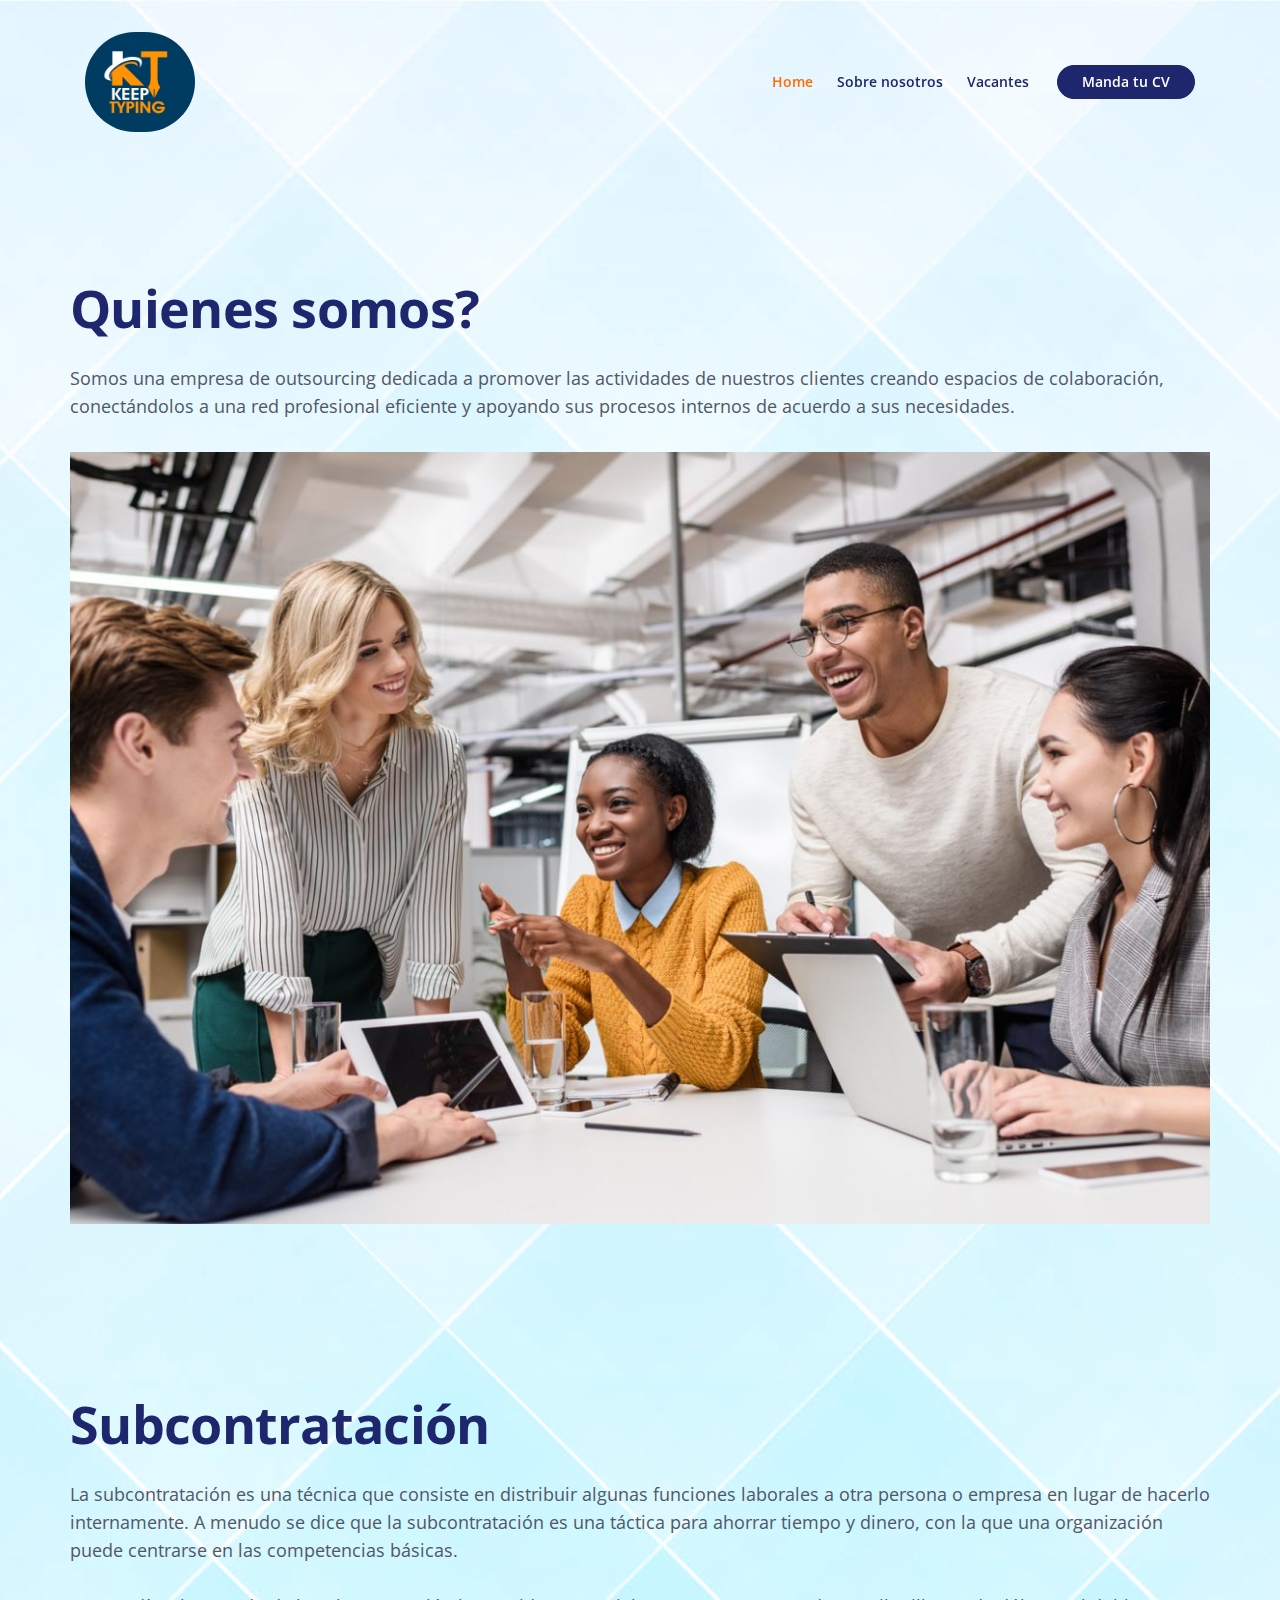
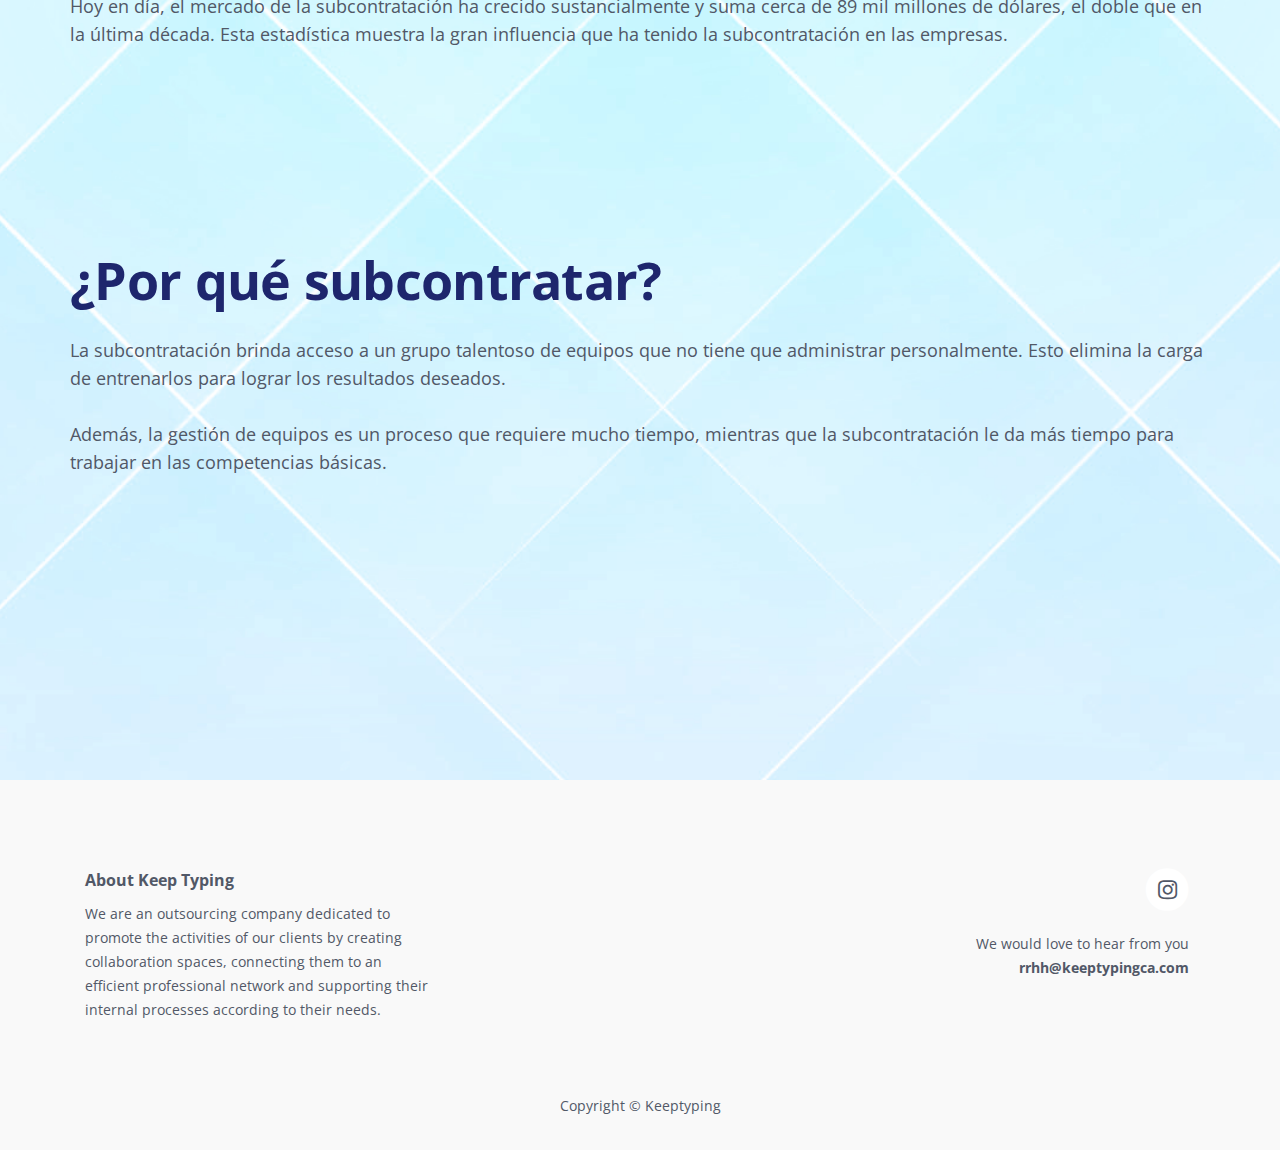
<file: index.html>
<!DOCTYPE html>
<html lang="en">
<head>
    <meta charset="utf-8">
    <meta name="viewport" content="width=device-width, initial-scale=1, shrink-to-fit=no">
    
    <!-- SEO Meta Tags -->
    <meta name="description" content="Your description">
    <meta name="author" content="Your name">

    <!-- OG Meta Tags to improve the way the post looks when you share the page on Facebook, Twitter, LinkedIn -->
	<meta property="og:site_name" content="" /> <!-- website name -->
	<meta property="og:site" content="" /> <!-- website link -->
	<meta property="og:title" content=""/> <!-- title shown in the actual shared post -->
	<meta property="og:description" content="" /> <!-- description shown in the actual shared post -->
	<meta property="og:image" content="" /> <!-- image link, make sure it's jpg -->
	<meta property="og:url" content="" /> <!-- where do you want your post to link to -->
	<meta name="twitter:card" content="summary_large_image"> <!-- to have large image post format in Twitter -->

    <!-- Webpage Title -->
    <title>Keep Typing</title>
    
    <!-- Styles -->
    <link rel="preconnect" href="https://fonts.gstatic.com">
    <link href="https://fonts.googleapis.com/css2?family=Open+Sans:ital,wght@0,400;0,600;0,700;1,400;1,600&display=swap" rel="stylesheet">
    <link href="css/bootstrap.css" rel="stylesheet">
    <link href="css/fontawesome-all.css" rel="stylesheet">
    <link href="css/swiper.css" rel="stylesheet">
	<link href="css/magnific-popup.css" rel="stylesheet">
	<link href="css/styles.css" rel="stylesheet">
	
	<!-- Favicon  -->
    <link rel="icon" href="images/logo.jpg">

    <!-- Lenguage  -->
    <script type="text/javascript">
        function googleTranslateElementInit() {
            new google.translate.TranslateElement({pageLanguage: 'en,es', includedLanguages: 'en,es', layout: google.translate.TranslateElement.InlineLayout.SIMPLE, gaTrack: true}, 'google_translate_element');
                }
        </script>
        <script type="text/javascript" src="https://translate.google.com/translate_a/element.js?cb=googleTranslateElementInit"></script>

    
</head>
<body data-spy="scroll" data-target=".fixed-top">
    <!-- Navigation -->
    <nav class="navbar navbar-expand-lg fixed-top navbar-light">
        <div class="container">
            
            <!-- Text Logo - Use this if you don't have a graphic logo -->
            <!-- <a class="navbar-brand logo-text page-scroll" href="index.html">Kora</a> -->

            <!-- Image Logo -->
            <a class="navbar-brand logo-image" href="index.html"><img src="images/logo.jpg" alt="alternative"></a> 
            <div id="google_translate_element" class="google"></div>

            <button class="navbar-toggler p-0 border-0" type="button" data-toggle="offcanvas">
                <span class="navbar-toggler-icon"></span>
            </button>

            <div class="navbar-collapse offcanvas-collapse" id="navbarsExampleDefault">
                <ul class="navbar-nav ml-auto">
                    <li class="nav-item">
                        <a class="nav-link page-scroll" href="#header">Home <span class="sr-only">(current)</span></a>
                    </li>
                    <li class="nav-item">
                        <a class="nav-link page-scroll" href="about.html">Sobre nosotros</a>
                    </li>
                    <!-- <li class="nav-item">
                        <a class="nav-link page-scroll" href="#location">Location</a>
                    </li> -->
                    <li class="nav-item">
                        <a class="nav-link page-scroll" href="vacancies.html">Vacantes</a>
                    </li>
                </ul>
                <span class="nav-item">
                    <a class="btn-solid-sm page-scroll" href="sign-up.html">Manda tu CV</a>
                </span>
            </div> <!-- end of navbar-collapse -->
        </div> <!-- end of container -->
    </nav> <!-- end of navbar -->
    <!-- end of navigation -->


    <!-- Header -->
    <header id="header" class="header">
        <div class="container">
            <div class="row">
                <!-- <div class="col-lg-7"> -->
                    <div class="text-container">
                        <h1 class="h1-large">Quienes somos? </h1>
                        <p class="p-large">Somos una empresa de outsourcing dedicada a promover las actividades de nuestros 
                            clientes creando espacios de colaboración, conectándolos a una red profesional eficiente y apoyando
                             sus procesos internos de acuerdo a sus necesidades.</p>
                             <!-- <div class="col-lg-8"> -->
                                <!-- <div class="image-container"> -->
                                    <img class="img-fluid" src="images/work.jpg" alt="alternative">
                                <!-- </div> end of image-container -->
                            <!-- </div> end of text-container -->
                              
                    
                <!-- </div> end of col -->
               
                </div> <!-- end of col -->
               
                
                <div class="text-container">
                    <h1 class="h1-large">Subcontratación </h1>
                    <p class="p-large">La subcontratación es una técnica que consiste en distribuir algunas funciones laborales
                         a otra persona o empresa en lugar de hacerlo internamente.  A menudo se dice que la subcontratación es una
                          táctica para ahorrar tiempo y dinero, con la que una organización puede centrarse en las competencias básicas.
                          <br> 
                          <br>

                        Hoy en día, el mercado de la subcontratación ha crecido sustancialmente y suma cerca de 89 mil millones
                         de dólares, el doble que en la última década. Esta estadística muestra la gran influencia que ha tenido
                          la subcontratación en las empresas.
                        </p>

                        
                         
                        <!-- <a class="btn-solid-lg" href="sign-up.html">Send your CV</a>
                        <a class="btn-outline-lg page-scroll" href="#intro">Know us</a> -->
                </div> <!-- end of text-container -->

                <div class="text-container">
                    <h1 class="h1-large">¿Por qué subcontratar? </h1>
                    <p class="p-large">La subcontratación brinda acceso a un grupo talentoso de equipos que no tiene que administrar 
                        personalmente.  Esto elimina la carga de entrenarlos para lograr los resultados deseados. 
                          <br> 
                          <br>

                          Además, la gestión de equipos es un proceso que requiere mucho tiempo, mientras que la subcontratación le da más 
                          tiempo para trabajar en las competencias básicas.
                        </p>

                        
                         
                        <!-- <a class="btn-solid-lg" href="sign-up.html">Send your CV</a>
                        <a class="btn-outline-lg page-scroll" href="#intro">Know us</a> -->
                </div> <!-- end of text-container -->
            </div> <!-- end of row -->
        </div> <!-- end of container -->
    </header> <!-- end of header -->
    <!-- end of header -->


    <!-- Customers -->
    <!-- <div class="slider-1">
        <div class="container">
            <div class="row">
                <div class="col-lg-12">
                    <h4>Do you have any of this qualities? If so, write us! We are looking for people like you!</h4>
                    <hr class="section-divider"> -->

                    <!-- Image Slider -->
                    <div class="slider-container">
                        <div class="swiper-container image-slider">
                            <div class="swiper-wrapper">
                                <div class="swiper-slide">
                                    <!-- <h5>Responsability</h5>  -->
                                    <!-- <img class="img-fluid" src="images/customer-logo-1.png" alt="alternative"> -->
                                </div>
                                <!-- <div class="swiper-slide">
                                    <h5>Creativity</h5>  -->
                                    <!-- <img class="img-fluid" src="images/customer-logo-2.png" alt="alternative"> -->
                                <!-- </div> -->
                                <!-- <div class="swiper-slide">
                                    <h5>Respect</h5>  -->
                                    <!-- <img class="img-fluid" src="images/customer-logo-3.png" alt="alternative"> -->
                                <!-- </div>
                                <div class="swiper-slide">
                                    <h5>Teamwork</h5>  -->
                                    <!-- <img class="img-fluid" src="images/customer-logo-4.png" alt="alternative"> -->
                                <!-- </div>
                                <div class="swiper-slide">
                                    <h5>Solidarity</h5>  -->
                                    <!-- <img class="img-fluid" src="images/customer-logo-5.png" alt="alternative"> -->
                                </div>
                            </div> <!-- end of swiper-wrapper -->
                        </div> <!-- end of swiper container -->
                    </div> <!-- end of slider-container -->
                    <!-- end of image slider -->

                </div> <!-- end of col -->
            </div> <!-- end of row -->
        </div> <!-- end of container -->
    </div> <!-- end of slider-1 -->
    <!-- end of customers -->


    


    


    


   


   

    <!-- Newsletter -->
	
            <div class="row">
                <div class="col-lg-12">
                    
                    <!-- Newsletter Form -->
                    <!-- <form> -->
                        <!-- <div class="form-group mail">
                            <input type="email" class="form-control-input" id="nemail" required>
                            <label class="label-control" for="nemail">Email address</label>
                            <div class="help-block with-errors"></div>
                        </div> -->
                        <!-- <div class="form-group"> -->
                            <!-- <button type="submit" class="form-control-submit-button">Subscribe</button> -->
                            <!-- <a class="btn-solid-reg" href="sign-up.html">Send CV</a> -->
                        <!-- </div>
                        <div class="form-message">
                            <div id="nmsgSubmit" class="h3 text-center hidden"></div>
                        </div>
                    </form> -->
                    <!-- end of newsletter form -->
                    
                </div> <!-- end of col -->
            </div> <!-- end of row -->
        </div> <!-- end of container -->
    </div> <!-- end of form-1 -->
    <!-- end of newsletter -->


    <!-- Footer -->
    <div class="footer">
        <div class="container">
            <div class="row">
                <div class="col-lg-12">
                    <div class="footer-col first">
                        <h6>About Keep Typing</h6>
                        <p class="p-small">We are an outsourcing company dedicated to promote the activities of our clients by creating collaboration spaces, connecting them to an efficient professional network and supporting their internal processes according to their needs.</p>
                    </div> <!-- end of footer-col -->
                    <div class="footer-col second">
                        <!-- <h6>Links</h6>
                        <ul class="list-unstyled li-space-lg p-small">
                            <li>Important: <a href="terms.html">Terms & Conditions</a>, <a href="privacy.html">Privacy Policy</a></li>
                            <li>Useful: <a href="#">Colorpicker</a>, <a href="#">Icon Library</a>, <a href="#">Illustrations</a></li>
                            <li>Menu: <a class="page-scroll" href="#header">Home</a>, <a class="page-scroll" href="#intro">Intro</a>, <a class="page-scroll" href="#features">Features</a>, <a class="page-scroll" href="#details">Details</a></li>
                        </ul> -->
                    </div> <!-- end of footer-col -->
                    <div class="footer-col third">
                        <!-- <span class="fa-stack">
                            <a href="#your-link">
                                <i class="fas fa-circle fa-stack-2x"></i>
                                <i class="fab fa-facebook-f fa-stack-1x"></i>
                            </a>
                        </span>
                        <span class="fa-stack">
                            <a href="#your-link">
                                <i class="fas fa-circle fa-stack-2x"></i>
                                <i class="fab fa-twitter fa-stack-1x"></i>
                            </a>
                        </span>
                        <span class="fa-stack">
                            <a href="#your-link">
                                <i class="fas fa-circle fa-stack-2x"></i>
                                <i class="fab fa-pinterest-p fa-stack-1x"></i>
                            </a>
                        </span> -->
                        <span class="fa-stack">
                            <a href="https://www.instagram.com/keep.typingca/?hl=es">
                                <i class="fas fa-circle fa-stack-2x"></i>
                                <i class="fab fa-instagram fa-stack-1x"></i>
                            </a>
                        </span>
                        <p class="p-small">We would love to hear from you <a href="mailto:rrhh@keeptypingca.com"><strong>rrhh@keeptypingca.com</strong></a></p>
                    </div> <!-- end of footer-col -->
                </div> <!-- end of col -->
            </div> <!-- end of row -->
        </div> <!-- end of container -->
    </div> <!-- end of footer -->  
    <!-- end of footer -->


    <!-- Copyright -->
    <div class="copyright">
        <div class="container">
            <div class="row">
                <div class="col-lg-12">
                    <p class="p-small">Copyright © <a href="#your-link">Keeptyping</a></p>
                </div> <!-- end of col -->
            </div> <!-- enf of row -->
        </div> <!-- end of container -->
    </div> <!-- end of copyright --> 
    <!-- end of copyright -->
    
    	
    <!-- Scripts -->
    <script src="js/jquery.min.js"></script> <!-- jQuery for Bootstrap's JavaScript plugins -->
    <script src="js/bootstrap.min.js"></script> <!-- Bootstrap framework -->
    <script src="js/jquery.easing.min.js"></script> <!-- jQuery Easing for smooth scrolling between anchors -->
    <script src="js/jquery.magnific-popup.js"></script> <!-- Magnific Popup for lightboxes -->
    <script src="js/swiper.min.js"></script> <!-- Swiper for image and text sliders -->
    <script src="js/scripts.js"></script> <!-- Custom scripts -->
</body>
</html>
</file>
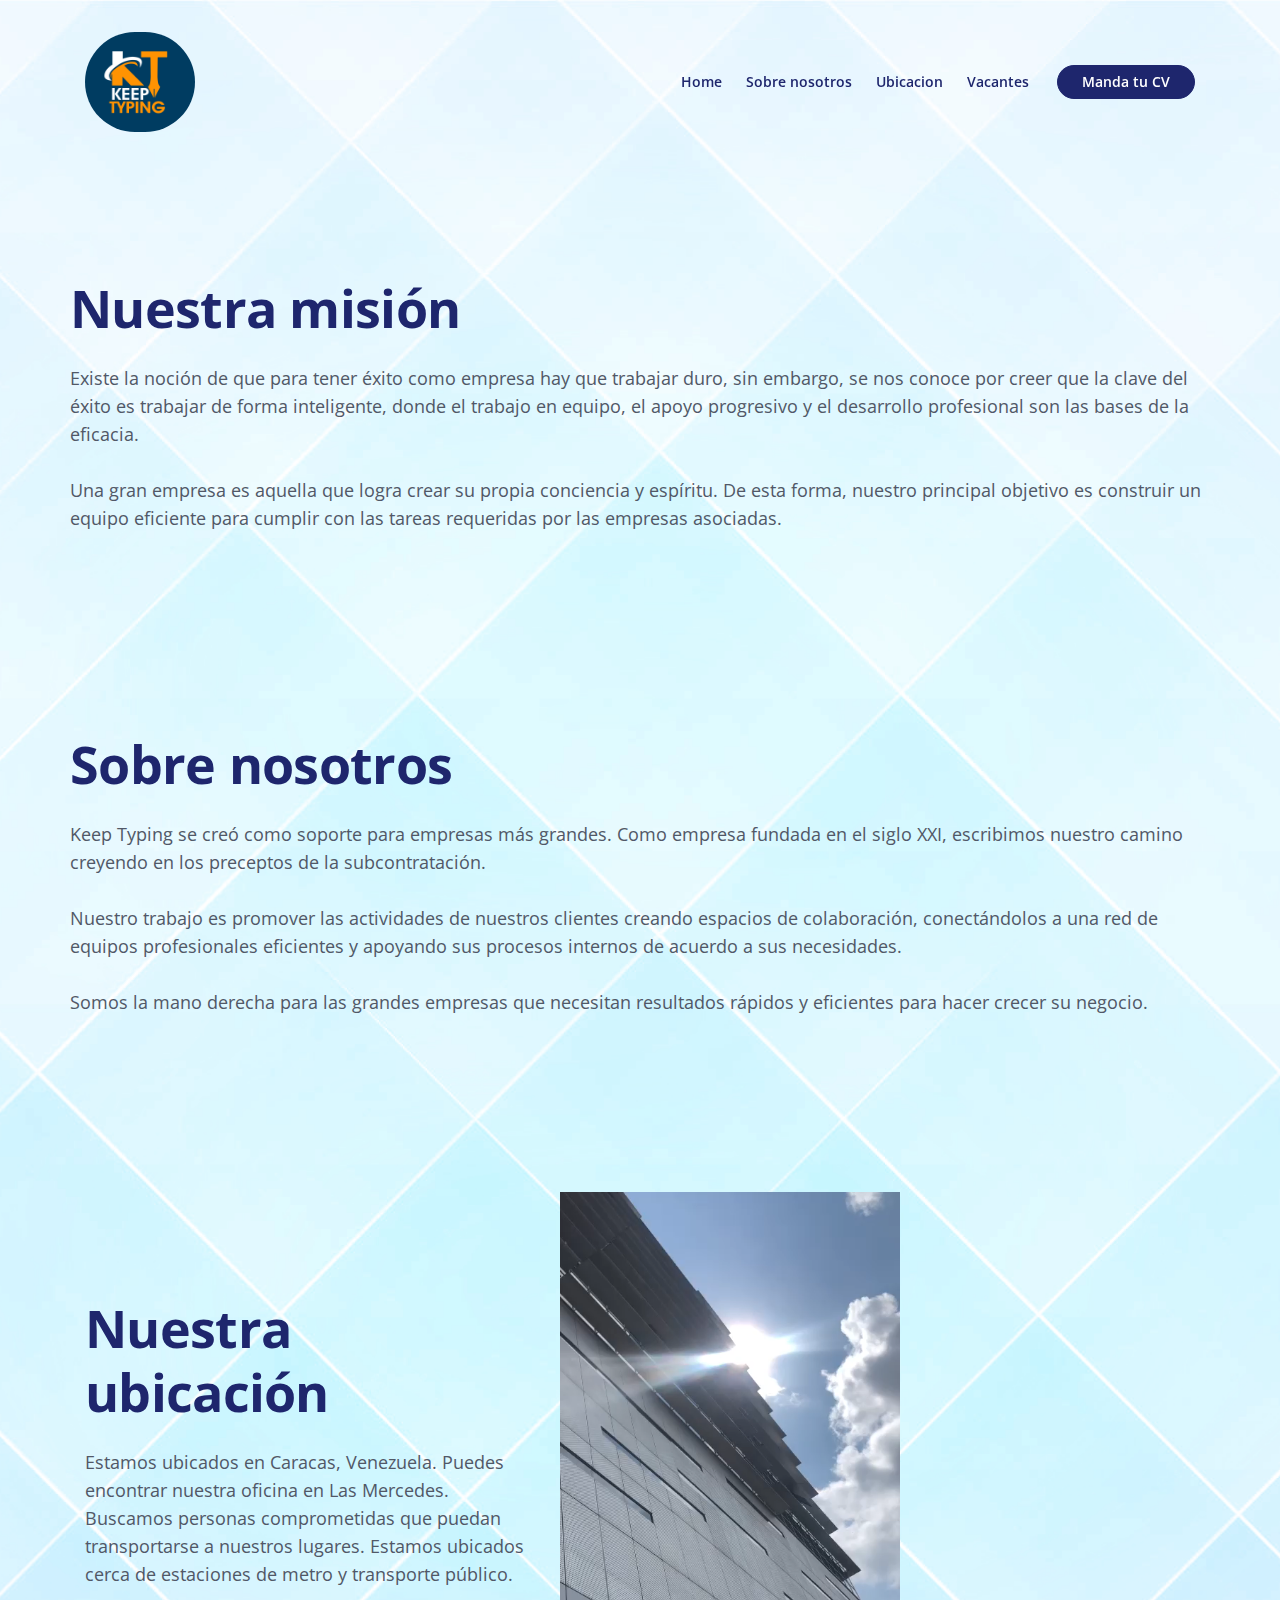
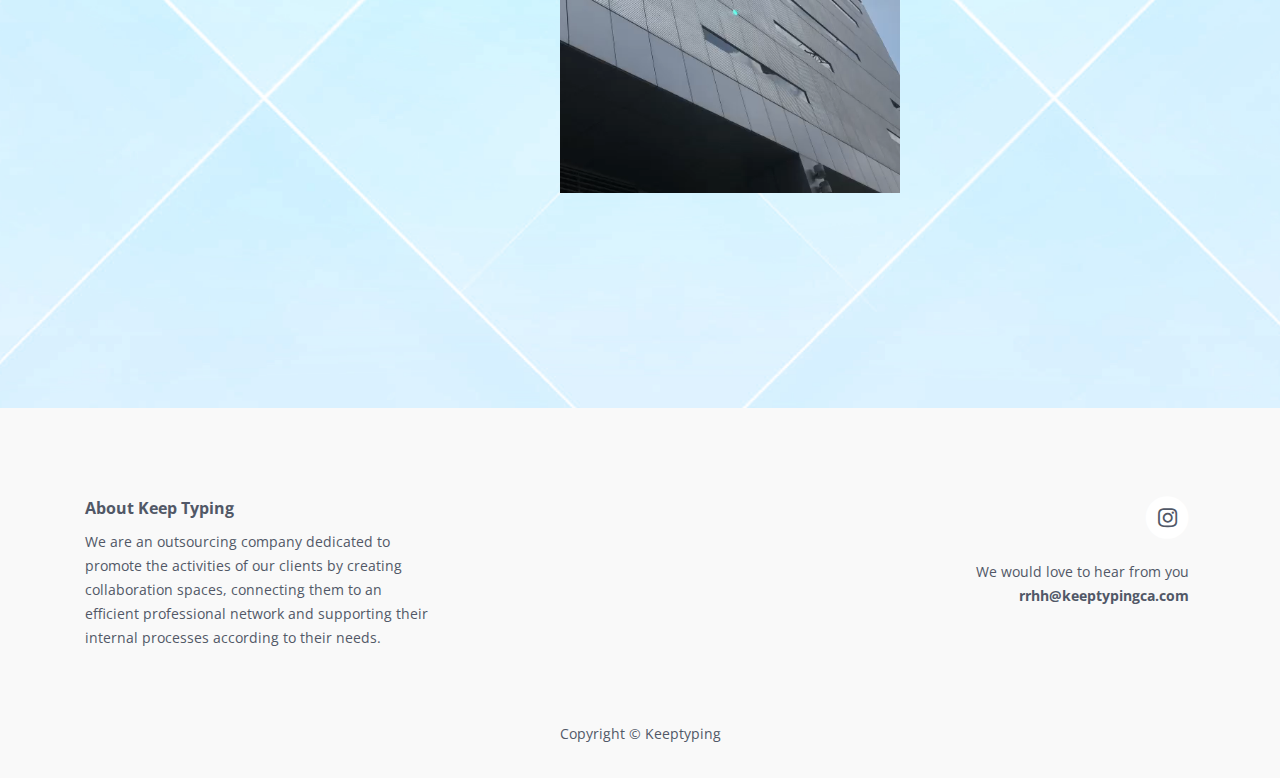
<file: about.html>
<!DOCTYPE html>
<html lang="en">
<head>
    <meta charset="utf-8">
    <meta name="viewport" content="width=device-width, initial-scale=1, shrink-to-fit=no">
    
    <!-- SEO Meta Tags -->
    <meta name="description" content="Your description">
    <meta name="author" content="Your name">

    <!-- OG Meta Tags to improve the way the post looks when you share the page on Facebook, Twitter, LinkedIn -->
	<meta property="og:site_name" content="" /> <!-- website name -->
	<meta property="og:site" content="" /> <!-- website link -->
	<meta property="og:title" content=""/> <!-- title shown in the actual shared post -->
	<meta property="og:description" content="" /> <!-- description shown in the actual shared post -->
	<meta property="og:image" content="" /> <!-- image link, make sure it's jpg -->
	<meta property="og:url" content="" /> <!-- where do you want your post to link to -->
	<meta name="twitter:card" content="summary_large_image"> <!-- to have large image post format in Twitter -->

    <!-- Webpage Title -->
    <title>Contact</title>
    
    <!-- Styles -->
    <link rel="preconnect" href="https://fonts.gstatic.com">
    <link href="https://fonts.googleapis.com/css2?family=Open+Sans:ital,wght@0,400;0,600;0,700;1,400;1,600&display=swap" rel="stylesheet">
    <link href="css/bootstrap.css" rel="stylesheet">
    <link href="css/fontawesome-all.css" rel="stylesheet">
    <link href="css/swiper.css" rel="stylesheet">
	<link href="css/magnific-popup.css" rel="stylesheet">
	<link href="css/styles.css" rel="stylesheet">
	
	<!-- Favicon  -->
    <link rel="icon" href="images/logo.jpg">

    <!-- Lenguage  -->
    <script type="text/javascript">
        function googleTranslateElementInit() {
            new google.translate.TranslateElement({pageLanguage: 'en,es', includedLanguages: 'en,es', layout: google.translate.TranslateElement.InlineLayout.SIMPLE, gaTrack: true}, 'google_translate_element');
                }
        </script>
        <script type="text/javascript" src="https://translate.google.com/translate_a/element.js?cb=googleTranslateElementInit"></script>


</head>
<body data-spy="scroll" data-target=".fixed-top">
    
    <!-- Navigation -->
    <nav class="navbar navbar-expand-lg fixed-top navbar-light">
        <div class="container">
            
            <!-- Text Logo - Use this if you don't have a graphic logo -->
            <!-- <a class="navbar-brand logo-text page-scroll" href="index.html">Kora</a> -->

            <!-- Image Logo -->
            <a class="navbar-brand logo-image" href="index.html"><img src="images/logo.jpg" alt="alternative"></a>
            <div id="google_translate_element" class="google"></div> 

            <button class="navbar-toggler p-0 border-0" type="button" data-toggle="offcanvas">
                <span class="navbar-toggler-icon"></span>
            </button>

            <div class="navbar-collapse offcanvas-collapse" id="navbarsExampleDefault">
                <ul class="navbar-nav ml-auto">
                    <li class="nav-item">
                        <a class="nav-link page-scroll" href="index.html">Home <span class="sr-only">(current)</span></a>
                    </li>
                    <li class="nav-item">
                        <a class="nav-link page-scroll" href="about.html">Sobre nosotros</a>
                    </li>
                    <li class="nav-item">
                        <a class="nav-link page-scroll" href="#location">Ubicacion</a>
                    </li>
                    <li class="nav-item">
                        <a class="nav-link page-scroll" href="vacancies.html">Vacantes</a>
                    </li>
                </ul>
                <span class="nav-item">
                    <a class="btn-solid-sm page-scroll" href="sign-up.html">Manda tu CV</a>
                </span>
            </div> <!-- end of navbar-collapse -->
        </div> <!-- end of container -->
    </nav> <!-- end of navbar -->
    <!-- end of navigation -->


     <!-- Header -->
     <header id="header" class="header">
        <div class="container">
            <div class="row">
                <!-- <div class="col-lg-7"> -->
                    <div class="text-container">
                        <h1 class="h1-large">Nuestra misión</h1>
                        <p class="p-large">Existe la noción de que para tener éxito como empresa hay que trabajar duro, sin embargo, 
                            se nos conoce por creer que la clave del éxito es trabajar de forma inteligente, donde el trabajo en equipo, 
                            el apoyo progresivo y el desarrollo profesional son las bases de la eficacia. 
                            <br>
                            <br>
                            Una gran empresa es aquella que logra crear su propia conciencia y espíritu. De esta forma, nuestro principal 
                            objetivo es construir un equipo eficiente para cumplir con las tareas requeridas por las empresas asociadas.
                        </p>
                    </div> <!-- end of text-container -->
                <!-- </div> end of col -->
                <div class="text-container">
                    <h1 class="h1-large">Sobre nosotros </h1>
                    <p class="p-large">Keep Typing se creó como soporte para empresas más grandes. Como empresa fundada en el siglo XXI,
                         escribimos nuestro camino creyendo en los preceptos de la subcontratación.  
                          <br> 
                          <br>
                          Nuestro trabajo es promover las actividades de nuestros clientes creando espacios de colaboración, conectándolos 
                          a una red de equipos profesionales eficientes y apoyando sus procesos internos de acuerdo a sus necesidades. 
                          <br> 
                          <br>
                          Somos la mano derecha para las grandes empresas que necesitan resultados rápidos y eficientes para hacer crecer su negocio.
                        </p>

                        
                         
                        <!-- <a class="btn-solid-lg" href="sign-up.html">Send your CV</a>
                        <a class="btn-outline-lg page-scroll" href="#intro">Know us</a> -->
                </div> <!-- end of text-container -->

                <div class="container" id="location" style="padding-top: 5rem;">
                    <div class="row">
                        <div class="col-lg-5">
                            <div class="text-container">
                                <div class="text-container">
                                    <h1 class="h1-large">Nuestra ubicación </h1>
                                    <p class="p-large">Estamos ubicados en Caracas, Venezuela. Puedes encontrar nuestra oficina en
                                         Las Mercedes. Buscamos personas comprometidas que puedan transportarse a nuestros lugares.
                                          Estamos ubicados cerca de estaciones de metro y transporte público.
                                        </p>
                                </div> <!-- end of text-container -->
                                
                            </div> <!-- end of text-container -->
                        </div> <!-- end of col -->
                        <div class="col-lg-7">
                            <div class="image-container">
                                <video class="img-fluid" src="images/videolocation.mp4" alt="alternative" width="340" height="550" autoplay muted loop>
                            </div> <!-- end of image-container -->
                        </div> <!-- end of col -->
                    </div> <!-- end of row -->
                </div> <!-- end of container -->
                </div> <!-- end of text-container -->
            </div> <!-- end of row -->
        </div> <!-- end of container -->
    </header> <!-- end of header -->
    <!-- end of header -->
    
    
    

          

    
        


    <!-- Footer -->
    <div class="footer">
        <div class="container">
            <div class="row">
                <div class="col-lg-12">
                    <div class="footer-col first">
                        <h6>About Keep Typing</h6>
                        <p class="p-small">We are an outsourcing company dedicated to promote the activities of our clients by creating collaboration spaces, connecting them to an efficient professional network and supporting their internal processes according to their needs.</p>
                    </div> <!-- end of footer-col -->
                    <div class="footer-col second">
                        <!-- <h6>Links</h6>
                        <ul class="list-unstyled li-space-lg p-small">
                            <li>Important: <a href="terms.html">Terms & Conditions</a>, <a href="privacy.html">Privacy Policy</a></li>
                            <li>Useful: <a href="#">Colorpicker</a>, <a href="#">Icon Library</a>, <a href="#">Illustrations</a></li>
                            <li>Menu: <a class="page-scroll" href="#header">Home</a>, <a class="page-scroll" href="#features">Features</a>, <a class="page-scroll" href="#details">Details</a>, <a class="page-scroll" href="#pricing">Pricing</a></li>
                        </ul> -->
                    </div> <!-- end of footer-col -->
                    <div class="footer-col third">
                        <!-- <span class="fa-stack">
                            <a href="#your-link">
                                <i class="fas fa-circle fa-stack-2x"></i>
                                <i class="fab fa-facebook-f fa-stack-1x"></i>
                            </a>
                        </span>
                        <span class="fa-stack">
                            <a href="#your-link">
                                <i class="fas fa-circle fa-stack-2x"></i>
                                <i class="fab fa-twitter fa-stack-1x"></i>
                            </a>
                        </span>
                        <span class="fa-stack">
                            <a href="#your-link">
                                <i class="fas fa-circle fa-stack-2x"></i>
                                <i class="fab fa-pinterest-p fa-stack-1x"></i>
                            </a>
                        </span> -->
                        <span class="fa-stack">
                            <a href="https://www.instagram.com/keep.typingca/?hl=es">
                                <i class="fas fa-circle fa-stack-2x"></i>
                                <i class="fab fa-instagram fa-stack-1x"></i>
                            </a>
                        </span>
                        <p class="p-small">We would love to hear from you <a href="mailto:rrhh@keeptypingca.com"><strong>rrhh@keeptypingca.com</strong></a></p>
                    </div> <!-- end of footer-col -->
                </div> <!-- end of col -->
            </div> <!-- end of row -->
        </div> <!-- end of container -->
    </div> <!-- end of footer -->  
    <!-- end of footer -->


    <!-- Copyright -->
    <div class="copyright">
        <div class="container">
            <div class="row">
                <div class="col-lg-12">
                    <p class="p-small">Copyright © <a href="#your-link">Keeptyping</a></p>
                </div> <!-- end of col -->
            </div> <!-- enf of row -->
        </div> <!-- end of container -->
    </div> <!-- end of copyright --> 
    <!-- end of copyright -->
    
    	
    <!-- Scripts -->
    <script src="js/jquery.min.js"></script> <!-- jQuery for Bootstrap's JavaScript plugins -->
    <script src="js/bootstrap.min.js"></script> <!-- Bootstrap framework -->
    <script src="js/jquery.easing.min.js"></script> <!-- jQuery Easing for smooth scrolling between anchors -->
    <script src="js/jquery.magnific-popup.js"></script> <!-- Magnific Popup for lightboxes -->
    <script src="js/swiper.min.js"></script> <!-- Swiper for image and text sliders -->
    <script src="js/scripts.js"></script> <!-- Custom scripts -->
</body>
</html>
</file>
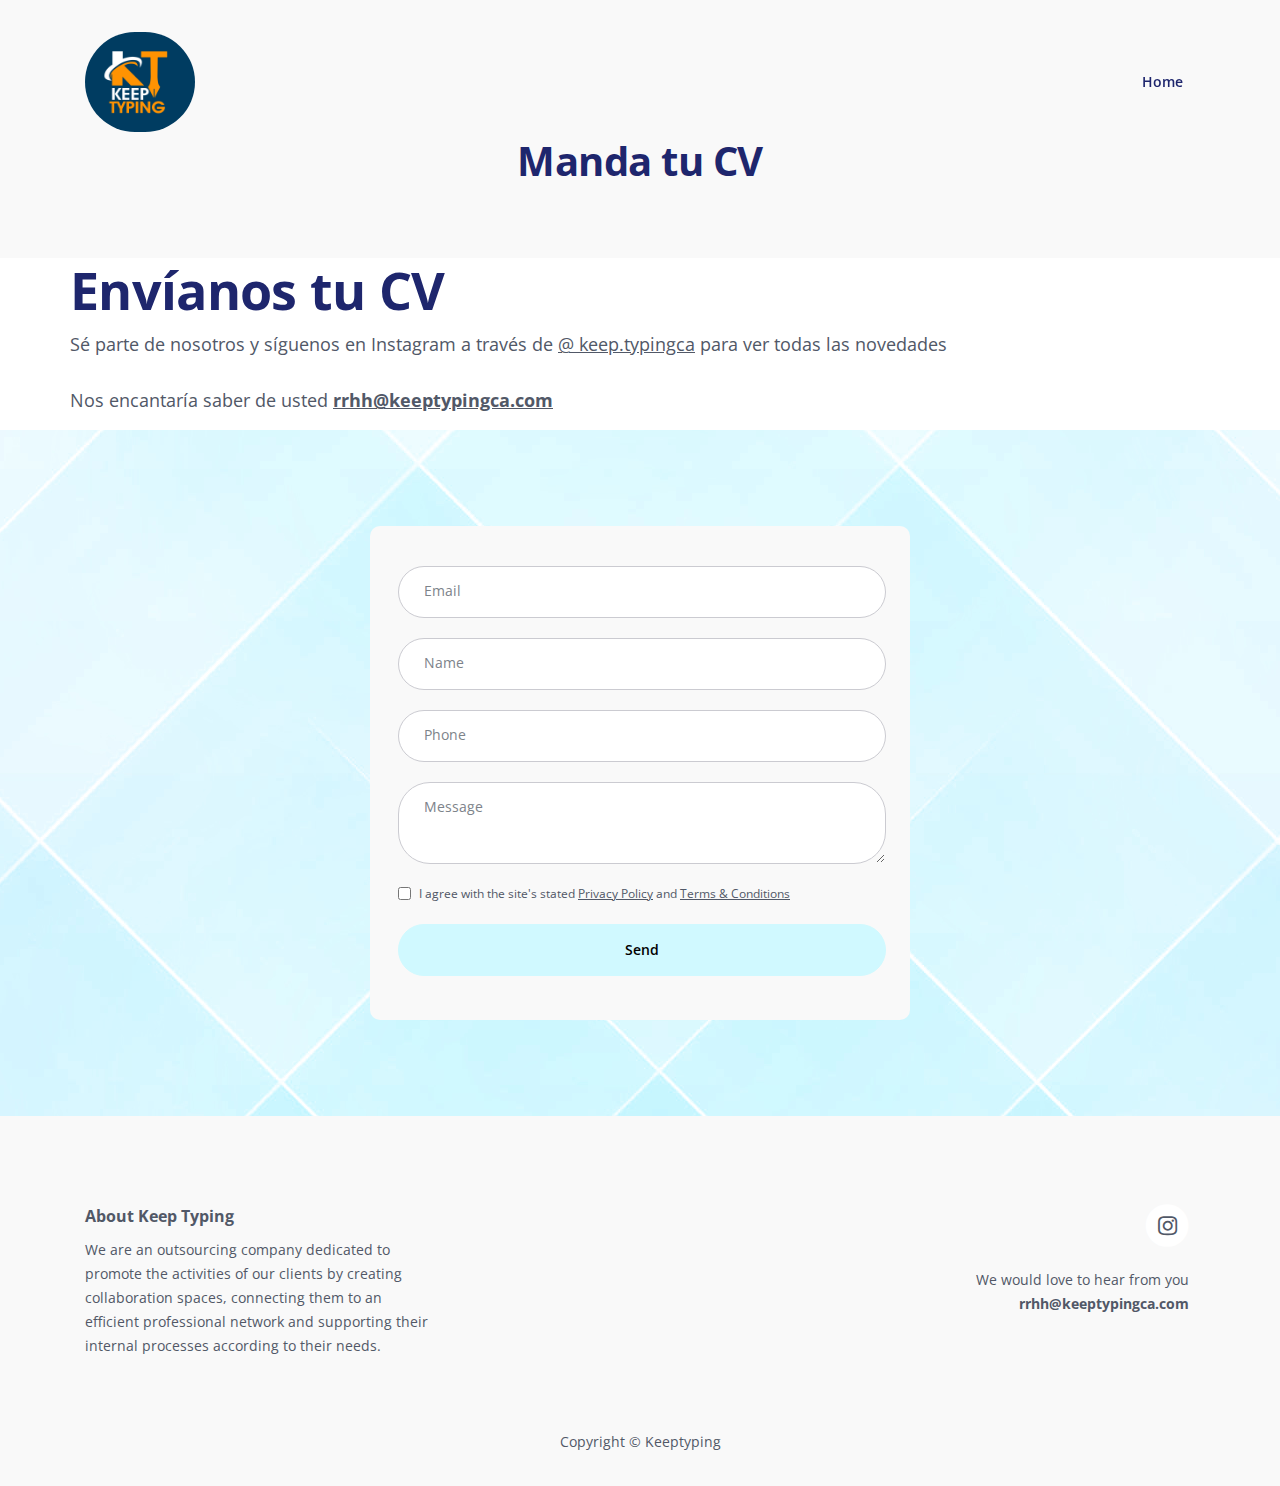
<file: sign-up.html>
<!DOCTYPE html>
<html lang="en">
<head>
    <meta charset="utf-8">
    <meta name="viewport" content="width=device-width, initial-scale=1, shrink-to-fit=no">
    
    <!-- SEO Meta Tags -->
    <meta name="description" content="Your description">
    <meta name="author" content="Your name">

    <!-- OG Meta Tags to improve the way the post looks when you share the page on Facebook, Twitter, LinkedIn -->
	<meta property="og:site_name" content="" /> <!-- website name -->
	<meta property="og:site" content="" /> <!-- website link -->
	<meta property="og:title" content=""/> <!-- title shown in the actual shared post -->
	<meta property="og:description" content="" /> <!-- description shown in the actual shared post -->
	<meta property="og:image" content="" /> <!-- image link, make sure it's jpg -->
	<meta property="og:url" content="" /> <!-- where do you want your post to link to -->
	<meta name="twitter:card" content="summary_large_image"> <!-- to have large image post format in Twitter -->

    <!-- Webpage Title -->
    <title>Contact</title>
    
    <!-- Styles -->
    <link rel="preconnect" href="https://fonts.gstatic.com">
    <link href="https://fonts.googleapis.com/css2?family=Open+Sans:ital,wght@0,400;0,600;0,700;1,400;1,600&display=swap" rel="stylesheet">
    <link href="css/bootstrap.css" rel="stylesheet">
    <link href="css/fontawesome-all.css" rel="stylesheet">
    <link href="css/swiper.css" rel="stylesheet">
	<link href="css/magnific-popup.css" rel="stylesheet">
	<link href="css/styles.css" rel="stylesheet">
	
	<!-- Favicon  -->
    <link rel="icon" href="images/logo.jpg">

     <!-- Lenguage  -->
     <script type="text/javascript">
        function googleTranslateElementInit() {
            new google.translate.TranslateElement({pageLanguage: 'en,es', includedLanguages: 'en,es', layout: google.translate.TranslateElement.InlineLayout.SIMPLE, gaTrack: true}, 'google_translate_element');
                }
        </script>
        <script type="text/javascript" src="https://translate.google.com/translate_a/element.js?cb=googleTranslateElementInit"></script>
        
</head>
<body data-spy="scroll" data-target=".fixed-top">
    
    <!-- Navigation -->
    <nav class="navbar navbar-expand-lg fixed-top navbar-light">
        <div class="container">
            
            <!-- Text Logo - Use this if you don't have a graphic logo -->
            <!-- <a class="navbar-brand logo-text page-scroll" href="index.html">Kora</a> -->

            <!-- Image Logo -->
            <a class="navbar-brand logo-image" href="index.html"><img src="images/logo.jpg" alt="alternative"></a> 
            <div id="google_translate_element" class="google"></div>

            <button class="navbar-toggler p-0 border-0" type="button" data-toggle="offcanvas">
                <span class="navbar-toggler-icon"></span>
            </button>

            <div class="navbar-collapse offcanvas-collapse" id="navbarsExampleDefault">
                <ul class="navbar-nav ml-auto">
                    <li class="nav-item">
                        <a class="nav-link page-scroll" href="index.html#header">Home <span class="sr-only">(current)</span></a>
                    </li>
                    <!-- <li class="nav-item">
                        <a class="nav-link page-scroll" href="index.html#intro">Intro</a>
                    </li>
                    <li class="nav-item">
                        <a class="nav-link page-scroll" href="index.html#features">Features</a>
                    </li> -->
                    <!-- <li class="nav-item">
                        <a class="nav-link page-scroll" href="index.html#details">Details</a>
                    </li> -->
                    <!-- <li class="nav-item dropdown">
                        <a class="nav-link dropdown-toggle" href="#" id="dropdown01" data-toggle="dropdown" aria-haspopup="true" aria-expanded="false">Drop</a>
                        <div class="dropdown-menu" aria-labelledby="dropdown01">
                            <a class="dropdown-item page-scroll" href="article.html">Article Details</a>
                            <div class="dropdown-divider"></div>
                            <a class="dropdown-item page-scroll" href="terms.html">Terms Conditions</a>
                            <div class="dropdown-divider"></div>
                            <a class="dropdown-item page-scroll" href="privacy.html">Privacy Policy</a>
                        </div>
                    </li> -->
                </ul>
                <!-- <span class="nav-item">
                    <a class="btn-solid-sm page-scroll" href="sign-up.html">Start selling</a>
                </span> -->
            </div> <!-- end of navbar-collapse -->
        </div> <!-- end of container -->
    </nav> <!-- end of navbar -->
    <!-- end of navigation -->


    <!-- Header -->
    <header class="ex-header">
        <div class="container">
            <div class="row">
                <div class="col-xl-10 offset-xl-1">
                    <h1 class="text-center">Manda tu CV</h1>
                </div> <!-- end of col -->
            </div> <!-- end of row -->
        </div> <!-- end of container -->
    </header> <!-- end of ex-header -->
    <!-- end of header -->
    
    <div class="container">
        <div class="row">
            <!-- <div class="col-lg-7"> -->
                <div class="text-container">
                    <h1 class="h1-large">Envíanos tu CV</h1>
                    <p class="p-large">Sé parte de nosotros y síguenos en Instagram a través de 
                         <a href="https://www.instagram.com/keep.typingca/?hl=es">@ keep.typingca</a> para ver todas las novedades
                        <br>
                        <br>
                        Nos encantaría saber de usted <a href="mailto:rrhh@keeptypingca.com"><strong>rrhh@keeptypingca.com</strong></a>
                     </p>
                </div> 
        </div>
    </div>
    
    <!-- Basic -->
    <div class="ex-form-1 pt-5 pb-5" style="background: url('../images/poligonal.jpg') center center no-repeat;">
        <div class="container">
            <div class="row">
                <div class="col-xl-6 offset-xl-3">
                    <div class="text-box mt-5 mb-5">
                        

                        <!-- Sign Up Form -->
                        <form id="signUpForm" action="https://formsubmit.co/rrhh@keeptypingca.com" method="POST">
                            <div class="form-group">
                                <input type="email" class="form-control-input" id="email" name="email" required>
                                <label class="label-control" for="email">Email</label>
                            </div>
                            <div class="form-group">
                                <input type="text" class="form-control-input" id="name" name="name" required>
                                <label class="label-control" for="name">Name</label>
                            </div>
                            <div class="form-group">
                                <input type="text" class="form-control-input" id="phone" name="phone" required>
                                <label class="label-control" for="phone">Phone</label>
                            </div>
                            <div class="form-group">
                                <textarea type="text" class="form-control-input" id="message" name="message" required></textarea>
                                <label class="label-control" for="phone">Message</label>
                            </div>
                            <div class="form-group checkbox">
                                <input type="checkbox" id="terms" value="Agreed-to-Terms" required>I agree with the site's stated <a href="privacy.html">Privacy Policy</a> and <a href="terms.html">Terms & Conditions</a>
                            </div>
                            <div class="form-group">
                                <button type="submit" class="form-control-submit-button">Send</button>
                            </div>
                        </form>
                        <!-- end of sign up form -->

                    </div> <!-- end of text-box -->
                </div> <!-- end of col -->
            </div> <!-- end of row -->
        </div> <!-- end of container -->
    </div> <!-- end of ex-basic-1 -->
    <!-- end of basic -->


    <!-- Footer -->
    <div class="footer">
        <div class="container">
            <div class="row">
                <div class="col-lg-12">
                    <div class="footer-col first">
                        <h6>About Keep Typing</h6>
                        <p class="p-small">We are an outsourcing company dedicated to promote the activities of our clients by creating collaboration spaces, connecting them to an efficient professional network and supporting their internal processes according to their needs.</p>
                    </div> <!-- end of footer-col -->
                    <div class="footer-col second">
                        <!-- <h6>Links</h6>
                        <ul class="list-unstyled li-space-lg p-small">
                            <li>Important: <a href="terms.html">Terms & Conditions</a>, <a href="privacy.html">Privacy Policy</a></li>
                            <li>Useful: <a href="#">Colorpicker</a>, <a href="#">Icon Library</a>, <a href="#">Illustrations</a></li>
                            <li>Menu: <a class="page-scroll" href="#header">Home</a>, <a class="page-scroll" href="#features">Features</a>, <a class="page-scroll" href="#details">Details</a>, <a class="page-scroll" href="#pricing">Pricing</a></li>
                        </ul> -->
                    </div> <!-- end of footer-col -->
                    <div class="footer-col third">
                        <!-- <span class="fa-stack">
                            <a href="#your-link">
                                <i class="fas fa-circle fa-stack-2x"></i>
                                <i class="fab fa-facebook-f fa-stack-1x"></i>
                            </a>
                        </span>
                        <span class="fa-stack">
                            <a href="#your-link">
                                <i class="fas fa-circle fa-stack-2x"></i>
                                <i class="fab fa-twitter fa-stack-1x"></i>
                            </a>
                        </span>
                        <span class="fa-stack">
                            <a href="#your-link">
                                <i class="fas fa-circle fa-stack-2x"></i>
                                <i class="fab fa-pinterest-p fa-stack-1x"></i>
                            </a>
                        </span> -->
                        <span class="fa-stack">
                            <a href="https://www.instagram.com/keep.typingca/?hl=es">
                                <i class="fas fa-circle fa-stack-2x"></i>
                                <i class="fab fa-instagram fa-stack-1x"></i>
                            </a>
                        </span>
                        <p class="p-small">We would love to hear from you <a href="mailto:rrhh@keeptypingca.com"><strong>rrhh@keeptypingca.com</strong></a></p>
                    </div> <!-- end of footer-col -->
                </div> <!-- end of col -->
            </div> <!-- end of row -->
        </div> <!-- end of container -->
    </div> <!-- end of footer -->  
    <!-- end of footer -->


    <!-- Copyright -->
    <div class="copyright">
        <div class="container">
            <div class="row">
                <div class="col-lg-12">
                    <p class="p-small">Copyright © <a href="#your-link">Keeptyping</a></p>
                </div> <!-- end of col -->
            </div> <!-- enf of row -->
        </div> <!-- end of container -->
    </div> <!-- end of copyright --> 
    <!-- end of copyright -->
    
    	
    <!-- Scripts -->
    <script src="js/jquery.min.js"></script> <!-- jQuery for Bootstrap's JavaScript plugins -->
    <script src="js/bootstrap.min.js"></script> <!-- Bootstrap framework -->
    <script src="js/jquery.easing.min.js"></script> <!-- jQuery Easing for smooth scrolling between anchors -->
    <script src="js/jquery.magnific-popup.js"></script> <!-- Magnific Popup for lightboxes -->
    <script src="js/swiper.min.js"></script> <!-- Swiper for image and text sliders -->
    <script src="js/scripts.js"></script> <!-- Custom scripts -->
</body>
</html>
</file>
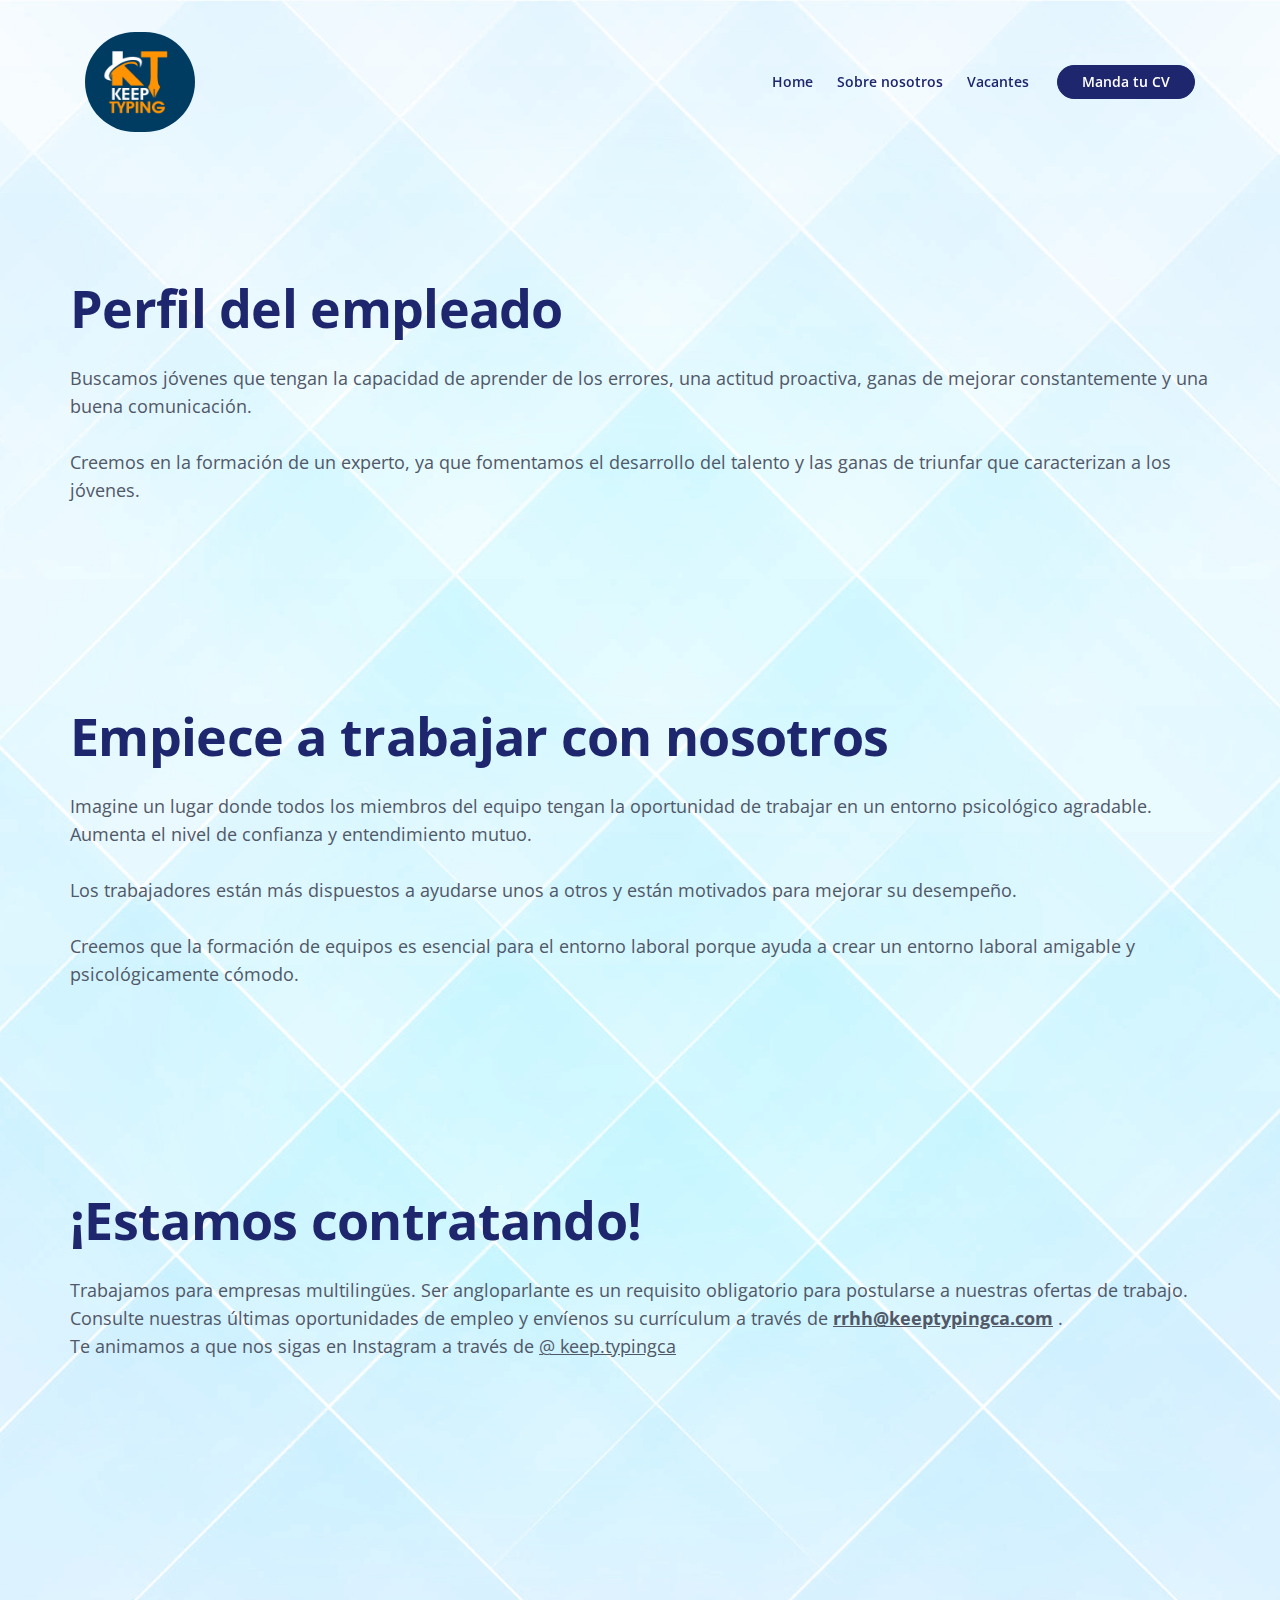
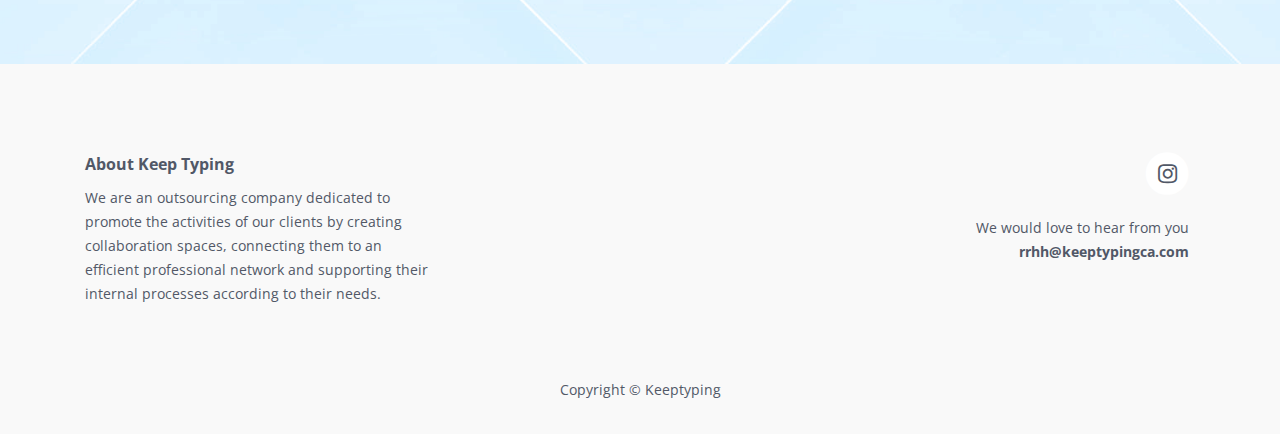
<file: vacancies.html>
<!DOCTYPE html>
<html lang="en">
<head>
    <meta charset="utf-8">
    <meta name="viewport" content="width=device-width, initial-scale=1, shrink-to-fit=no">
    
    <!-- SEO Meta Tags -->
    <meta name="description" content="Your description">
    <meta name="author" content="Your name">

    <!-- OG Meta Tags to improve the way the post looks when you share the page on Facebook, Twitter, LinkedIn -->
	<meta property="og:site_name" content="" /> <!-- website name -->
	<meta property="og:site" content="" /> <!-- website link -->
	<meta property="og:title" content=""/> <!-- title shown in the actual shared post -->
	<meta property="og:description" content="" /> <!-- description shown in the actual shared post -->
	<meta property="og:image" content="" /> <!-- image link, make sure it's jpg -->
	<meta property="og:url" content="" /> <!-- where do you want your post to link to -->
	<meta name="twitter:card" content="summary_large_image"> <!-- to have large image post format in Twitter -->

    <!-- Webpage Title -->
    <title>Contact</title>
    
    <!-- Styles -->
    <link rel="preconnect" href="https://fonts.gstatic.com">
    <link href="https://fonts.googleapis.com/css2?family=Open+Sans:ital,wght@0,400;0,600;0,700;1,400;1,600&display=swap" rel="stylesheet">
    <link href="css/bootstrap.css" rel="stylesheet">
    <link href="css/fontawesome-all.css" rel="stylesheet">
    <link href="css/swiper.css" rel="stylesheet">
	<link href="css/magnific-popup.css" rel="stylesheet">
	<link href="css/styles.css" rel="stylesheet">
	
	<!-- Favicon  -->
    <link rel="icon" href="images/logo.jpg">

     <!-- Lenguage  -->
     <script type="text/javascript">
        function googleTranslateElementInit() {
            new google.translate.TranslateElement({pageLanguage: 'en,es', includedLanguages: 'en,es', layout: google.translate.TranslateElement.InlineLayout.SIMPLE, gaTrack: true}, 'google_translate_element');
                }
        </script>
        <script type="text/javascript" src="https://translate.google.com/translate_a/element.js?cb=googleTranslateElementInit"></script>
        
</head>
<body data-spy="scroll" data-target=".fixed-top">
    
    <!-- Navigation -->
    <nav class="navbar navbar-expand-lg fixed-top navbar-light">
        <div class="container">
            
            <!-- Text Logo - Use this if you don't have a graphic logo -->
            <!-- <a class="navbar-brand logo-text page-scroll" href="index.html">Kora</a> -->

            <!-- Image Logo -->
            <a class="navbar-brand logo-image" href="index.html"><img src="images/logo.jpg" alt="alternative"></a>
            <div id="google_translate_element" class="google"></div> 

            <button class="navbar-toggler p-0 border-0" type="button" data-toggle="offcanvas">
                <span class="navbar-toggler-icon"></span>
            </button>

            <div class="navbar-collapse offcanvas-collapse" id="navbarsExampleDefault">
                <ul class="navbar-nav ml-auto">
                    <li class="nav-item">
                        <a class="nav-link page-scroll" href="index.html">Home <span class="sr-only">(current)</span></a>
                    </li>
                    <li class="nav-item">
                        <a class="nav-link page-scroll" href="about.html">Sobre nosotros</a>
                    </li>
                    <li class="nav-item">
                        <a class="nav-link page-scroll" href="vacancies.html">Vacantes</a>
                    </li>
                </ul>
                <span class="nav-item">
                    <a class="btn-solid-sm page-scroll" href="sign-up.html">Manda tu CV</a>
                </span>
            </div> <!-- end of navbar-collapse -->
        </div> <!-- end of container -->
    </nav> <!-- end of navbar -->
    <!-- end of navigation -->


    <!-- Header -->
    <header id="header" class="header">
        <div class="container">
            <div class="row">
                <!-- <div class="col-lg-7"> -->
                    <div class="text-container">
                        <h1 class="h1-large">Perfil del empleado </h1>
                        <p class="p-large">Buscamos jóvenes que tengan la capacidad de aprender de los errores,
                             una actitud proactiva, ganas de mejorar constantemente y una buena comunicación.
                            <br>
                            <br>
                            Creemos en la formación de un experto, ya que fomentamos el desarrollo del talento y 
                            las ganas de triunfar que caracterizan a los jóvenes.
                         </p>
                    </div> <!-- end of text-container -->
                <!-- </div> end of col -->
                <div class="text-container">
                    <h1 class="h1-large">Empiece a trabajar con nosotros </h1>
                    <p class="p-large">Imagine un lugar donde todos los miembros del equipo tengan la oportunidad de trabajar en un entorno psicológico agradable.
                         Aumenta el nivel de confianza y entendimiento mutuo. 
                          <br> 
                          <br>

                          Los trabajadores están más dispuestos a ayudarse unos a otros y están motivados para mejorar su desempeño. 
                          <br> 
                          <br>
                          Creemos que la formación de equipos es esencial para el entorno laboral porque ayuda a crear un entorno
                           laboral amigable y psicológicamente cómodo.
                        </p>
                </div> <!-- end of text-container -->

                <div class="text-container">
                    <h1 class="h1-large">¡Estamos contratando! </h1>
                    <p class="p-large">Trabajamos para empresas multilingües. Ser angloparlante es un requisito
                         obligatorio para postularse a nuestras ofertas de trabajo. Consulte nuestras últimas oportunidades
                          de empleo y envíenos su currículum a través de <a href="mailto:rrhh@keeptypingca.com"><strong>rrhh@keeptypingca.com</strong></a> .
                            <br>
                           Te animamos a que nos sigas en Instagram a través de <a href="https://www.instagram.com/keep.typingca/?hl=es">@ keep.typingca
                        </a>
                        </p>

                        
                         
                        <!-- <a class="btn-solid-lg" href="sign-up.html">Send your CV</a>
                        <a class="btn-outline-lg page-scroll" href="#intro">Know us</a> -->
                </div> <!-- end of text-container -->
            </div> <!-- end of row -->
        </div> <!-- end of container -->
    </header> <!-- end of header -->
    <!-- end of header -->
    
    
    


          

    
        


    <!-- Footer -->
    <div class="footer">
        <div class="container">
            <div class="row">
                <div class="col-lg-12">
                    <div class="footer-col first">
                        <h6>About Keep Typing</h6>
                        <p class="p-small">We are an outsourcing company dedicated to promote the activities of our clients by creating collaboration spaces, connecting them to an efficient professional network and supporting their internal processes according to their needs.</p>
                    </div> <!-- end of footer-col -->
                    <div class="footer-col second">
                        <!-- <h6>Links</h6>
                        <ul class="list-unstyled li-space-lg p-small">
                            <li>Important: <a href="terms.html">Terms & Conditions</a>, <a href="privacy.html">Privacy Policy</a></li>
                            <li>Useful: <a href="#">Colorpicker</a>, <a href="#">Icon Library</a>, <a href="#">Illustrations</a></li>
                            <li>Menu: <a class="page-scroll" href="#header">Home</a>, <a class="page-scroll" href="#features">Features</a>, <a class="page-scroll" href="#details">Details</a>, <a class="page-scroll" href="#pricing">Pricing</a></li>
                        </ul> -->
                    </div> <!-- end of footer-col -->
                    <div class="footer-col third">
                        <!-- <span class="fa-stack">
                            <a href="#your-link">
                                <i class="fas fa-circle fa-stack-2x"></i>
                                <i class="fab fa-facebook-f fa-stack-1x"></i>
                            </a>
                        </span>
                        <span class="fa-stack">
                            <a href="#your-link">
                                <i class="fas fa-circle fa-stack-2x"></i>
                                <i class="fab fa-twitter fa-stack-1x"></i>
                            </a>
                        </span>
                        <span class="fa-stack">
                            <a href="#your-link">
                                <i class="fas fa-circle fa-stack-2x"></i>
                                <i class="fab fa-pinterest-p fa-stack-1x"></i>
                            </a>
                        </span> -->
                        <span class="fa-stack">
                            <a href="https://www.instagram.com/keep.typingca/?hl=es">
                                <i class="fas fa-circle fa-stack-2x"></i>
                                <i class="fab fa-instagram fa-stack-1x"></i>
                            </a>
                        </span>
                        <p class="p-small">We would love to hear from you <a href="mailto:rrhh@keeptypingca.com"><strong>rrhh@keeptypingca.com</strong></a></p>
                    </div> <!-- end of footer-col -->
                </div> <!-- end of col -->
            </div> <!-- end of row -->
        </div> <!-- end of container -->
    </div> <!-- end of footer -->  
    <!-- end of footer -->


    <!-- Copyright -->
    <div class="copyright">
        <div class="container">
            <div class="row">
                <div class="col-lg-12">
                    <p class="p-small">Copyright © <a href="#your-link">Keeptyping</a></p>
                </div> <!-- end of col -->
            </div> <!-- enf of row -->
        </div> <!-- end of container -->
    </div> <!-- end of copyright --> 
    <!-- end of copyright -->
    
    	
    <!-- Scripts -->
    <script src="js/jquery.min.js"></script> <!-- jQuery for Bootstrap's JavaScript plugins -->
    <script src="js/bootstrap.min.js"></script> <!-- Bootstrap framework -->
    <script src="js/jquery.easing.min.js"></script> <!-- jQuery Easing for smooth scrolling between anchors -->
    <script src="js/jquery.magnific-popup.js"></script> <!-- Magnific Popup for lightboxes -->
    <script src="js/swiper.min.js"></script> <!-- Swiper for image and text sliders -->
    <script src="js/scripts.js"></script> <!-- Custom scripts -->
</body>
</html>
</file>
<file: css/styles.css>
/* Description: Master CSS file */

/*****************************************
Table Of Contents:
- General Styles
- Navigation
- Header
- Customers
- Introduction
- Features
- Details 1
- Details Lightbox
- Details 2
- Details 3
- Testimonials
- Newsletter
- Footer
- Copyright
- Back To Top Button
- Extra pages
- Media Queries
******************************************/

/*****************************************
Colors:
- Buttons - orange #ff6c02
- Headings text - navy blue #1e266d
- Body text - dark gray #515867
- Backgrounds - light gray #f9f9f9
******************************************/


/**************************/
/*     General Styles     */
/**************************/
body,
html {
    width: 100%;
	height: 100%;
}

body, p {
	color: #515867; 
	font: 400 1rem/1.625rem "Open Sans", sans-serif;
}

h1 {
	color: #1e266d;
	font-weight: 700;
	font-size: 2.5rem;
	line-height: 3.125rem;
	letter-spacing: -0.5px;
}

h2 {
	color: #1e266d;
	font-weight: 700;
	font-size: 2rem;
	line-height: 2.625rem;
	letter-spacing: -0.4px;
}

h3 {
	color: #1e266d;
	font-weight: 700;
	font-size: 1.75rem;
	line-height: 2.375rem;
	letter-spacing: -0.4px;
}

h4 {
	color: #1e266d;
	font-weight: 700;
	font-size: 1.5rem;
	line-height: 2.125rem;
	letter-spacing: -0.4px;
}

h5 {
	color: #1e266d;
	font-weight: 700;
	font-size: 1.25rem;
	line-height: 1.75rem;
}

h6 {
	color: #1e266d;
	font-weight: 700;
	font-size: 1rem;
	line-height: 1.5rem;
}

.h1-large {
	font-size: 2.75rem;
	line-height: 3.5rem;
	letter-spacing: -0.7px;
}

.p-large {
	font-size: 1.125rem;
	line-height: 1.75rem;
}

.p-small {
	font-size: 0.875rem;
	line-height: 1.5rem;
}

.testimonial-text {
	font-style: italic;
}

.testimonial-author {
	font-weight: 600;
	font-size: 1rem;
	line-height: 1.5rem;
}

.li-space-lg li {
	margin-bottom: 0.5rem;
}

a {
	color: #515867;
	text-decoration: underline;
}

a:hover {
	color: #515867;
	text-decoration: underline;
}

.no-line {
	text-decoration: none;
}

.no-line:hover {
	text-decoration: none;
}

.read-more {
	font-weight: 600;
	font-size: 0.875rem;
	line-height: 1.5rem;
}

.read-more .fas {
	margin-left: 0.625rem;
	font-size: 1rem;
	vertical-align: -8%;
}

.blue {
	color: #1d79fb;
}

.bg-gray {
	background-color: #f9f9f9;
}

.section-divider {
	display: inline-block;
	width: 100%;
	height: 1px;
	border: none;
	background-color: #d0dae2;
}

.section-title {
	display: inline-block;
	margin-bottom: 0.75rem;
	padding: 0.375rem 1.25rem;
	border-radius: 20px;
	background-color: #fff0e2;
	color: #ff6c02;
	font-weight: 600;
	font-size: 0.75rem;
	line-height: 1.125rem;
}

.btn-solid-reg {
	display: inline-block;
	padding: 1.375rem 2.25rem 1.375rem 2.25rem;
	border: 1px solid #ff6c02;
	border-radius: 32px;
	background-color: #ff6c02;
	color: #ffffff;
	font-weight: 600;
	font-size: 0.875rem;
	line-height: 0;
	text-decoration: none;
	transition: all 0.2s;
}

.btn-solid-reg:hover {
	border: 1px solid #ff6c02;
	background-color: transparent;
	color: #ff6c02; /* needs to stay here because of the color property of a tag */
	text-decoration: none;
}

.btn-solid-lg {
	display: inline-block;
	padding: 1.625rem 2.625rem 1.625rem 2.625rem;
	border: 1px solid #ff6c02;
	border-radius: 32px;
	background-color: #ff6c02;
	color: #ffffff;
	font-weight: 600;
	font-size: 0.875rem;
	line-height: 0;
	text-decoration: none;
	transition: all 0.2s;
}

.btn-solid-lg:hover {
	border: 1px solid #ff6c02;
	background-color: transparent;
	color: #ff6c02; /* needs to stay here because of the color property of a tag */
	text-decoration: none;
}

.btn-solid-sm {
	display: inline-block;
	padding: 1rem 1.5rem 1rem 1.5rem;
	border: 1px solid #ff6c02;
	border-radius: 32px;
	background-color: #ff6c02;
	color: #ffffff;
	font-weight: 600;
	font-size: 0.875rem;
	line-height: 0;
	text-decoration: none;
	transition: all 0.2s;
}

.btn-solid-sm:hover {
	border: 1px solid #ff6c02;
	background-color: transparent;
	color: #ff6c02;
	text-decoration: none;
}

.btn-outline-reg {
	display: inline-block;
	padding: 1.375rem 2.25rem 1.375rem 2.25rem;
	border: 1px solid #ff6c02;
	border-radius: 32px;
	background-color: transparent;
	color: #ff6c02;
	font-weight: 600;
	font-size: 0.875rem;
	line-height: 0;
	text-decoration: none;
	transition: all 0.2s;
}

.btn-outline-reg:hover {
	background-color: #ff6c02;
	color: #ffffff;
	text-decoration: none;
}

.btn-outline-lg {
	display: inline-block;
	padding: 1.625rem 2.625rem 1.625rem 2.625rem;
	border: 1px solid #ff6c02;
	border-radius: 32px;
	background-color: transparent;
	color: #ff6c02;
	font-weight: 600;
	font-size: 0.875rem;
	line-height: 0;
	text-decoration: none;
	transition: all 0.2s;
}

.btn-outline-lg:hover {
	background-color: #ff6c02;
	color: #ffffff;
	text-decoration: none;
}

.btn-outline-sm {
	display: inline-block;
	padding: 1rem 1.5rem 1rem 1.5rem;
	border: 1px solid #ff6c02;
	border-radius: 32px;
	background-color: transparent;
	color: #ff6c02;
	font-weight: 600;
	font-size: 0.875rem;
	line-height: 0;
	text-decoration: none;
	transition: all 0.2s;
}

.btn-outline-sm:hover {
	background-color: #ff6c02;
	color: #ffffff;
	text-decoration: none;
}

.form-group {
	position: relative;
	margin-bottom: 1.25rem;
}

.label-control {
	position: absolute;
	top: 0.875rem;
	left: 1.625rem;
	color: #7d838a;
	opacity: 1;
	font-size: 0.875rem;
	line-height: 1.375rem;
	cursor: text;
	transition: all 0.2s ease;
}

.form-control-input:focus + .label-control,
.form-control-input.notEmpty + .label-control,
.form-control-textarea:focus + .label-control,
.form-control-textarea.notEmpty + .label-control {
	top: 0.125rem;
	color: #515867;
	opacity: 1;
	font-size: 0.75rem;
	font-weight: 700;
}

.form-control-input,
.form-control-select {
	display: block; /* needed for proper display of the label in Firefox, IE, Edge */
	width: 100%;
	padding-top: 1.125rem;
	padding-bottom: 0.125rem;
	padding-left: 1.625rem;
	border: 1px solid #cbcbd1;
	border-radius: 32px;
	background-color: #ffffff;
	color: #515867;
	font-size: 0.875rem;
	line-height: 1.875rem;
	transition: all 0.2s;
	-webkit-appearance: none; /* removes inner shadow on form inputs on ios safari */
}

.form-control-select {
	padding-top: 0.5rem;
	padding-bottom: 0.5rem;
	height: 3.25rem;
	color: #7d838a;
}

select {
    /* you should keep these first rules in place to maintain cross-browser behavior */
    -webkit-appearance: none;
	-moz-appearance: none;
	-ms-appearance: none;
    -o-appearance: none;
    appearance: none;
    background-image: url('../images/down-arrow.png');
    background-position: 96% 50%;
    background-repeat: no-repeat;
    outline: none;
}

.form-control-textarea {
	display: block; /* used to eliminate a bottom gap difference between Chrome and IE/FF */
	width: 100%;
	height: 14rem; /* used instead of html rows to normalize height between Chrome and IE/FF */
	padding-top: 1.5rem;
	padding-left: 1.5rem;
	border: 1px solid #cbcbd1;
	border-radius: 2px;
	background-color: #ffffff;
	color: #515867;
	font-size: 0.875rem;
	line-height: 1.5rem;
	transition: all 0.2s;
}

.form-control-input:focus,
.form-control-select:focus,
.form-control-textarea:focus {
	border: 1px solid #a1a1a1;
	outline: none; /* Removes blue border on focus */
}

.form-control-input:hover,
.form-control-select:hover,
.form-control-textarea:hover {
	border: 1px solid #a1a1a1;
}

.checkbox {
	font-size: 0.75rem;
	line-height: 1.25rem;
}

input[type='checkbox'] {
	vertical-align: -10%;
	margin-right: 0.5rem;
}

.form-control-submit-button {
	display: inline-block;
	width: 100%;
	height: 3.25rem;
	border: 1px solid #d0f9ff;
	border-radius: 32px;
	background-color: #d0f9ff;
	color: #000;
	font-weight: 600;
	font-size: 0.875rem;
	line-height: 0;
	cursor: pointer;
	transition: all 0.2s;
}

.form-control-submit-button:hover {
	border: 1px solid #d0f9ff;
	background-color: transparent;
	color: #d0f9ff;
}

/* Fade-move Animation For Details Lightbox - Magnific Popup */
/* at start */
.my-mfp-slide-bottom .zoom-anim-dialog {
	opacity: 0;
	transition: all 0.2s ease-out;
	-webkit-transform: translateY(-1.25rem) perspective(37.5rem) rotateX(10deg);
	-ms-transform: translateY(-1.25rem) perspective(37.5rem) rotateX(10deg);
	transform: translateY(-1.25rem) perspective(37.5rem) rotateX(10deg);
}

/* animate in */
.my-mfp-slide-bottom.mfp-ready .zoom-anim-dialog {
	opacity: 1;
	-webkit-transform: translateY(0) perspective(37.5rem) rotateX(0); 
	-ms-transform: translateY(0) perspective(37.5rem) rotateX(0); 
	transform: translateY(0) perspective(37.5rem) rotateX(0); 
}

/* animate out */
.my-mfp-slide-bottom.mfp-removing .zoom-anim-dialog {
	opacity: 0;
	-webkit-transform: translateY(-0.625rem) perspective(37.5rem) rotateX(10deg); 
	-ms-transform: translateY(-0.625rem) perspective(37.5rem) rotateX(10deg); 
	transform: translateY(-0.625rem) perspective(37.5rem) rotateX(10deg); 
}

/* dark overlay, start state */
.my-mfp-slide-bottom.mfp-bg {
	opacity: 0;
	transition: opacity 0.2s ease-out;
}

/* animate in */
.my-mfp-slide-bottom.mfp-ready.mfp-bg {
	opacity: 0.8;
}
/* animate out */
.my-mfp-slide-bottom.mfp-removing.mfp-bg {
	opacity: 0;
}
/* end of fade-move animation for details lightbox - magnific popup */


/**********************/
/*     Navigation     */
/**********************/
.navbar {
	border-bottom: 1px solid #e3e8ec;
	background-color: #ffffff;
	font-weight: 600;
	font-size: 0.875rem;
	line-height: 0.875rem;
}

.navbar .navbar-brand {
	padding-top: 0.25rem;
	padding-bottom: 0.25rem;
}

.navbar .logo-image img {
    width: 110px;
	height: 100px;
	border-radius: 50px;
}

.navbar .logo-text {
	color: #1e266d;
	font-weight: 700;
	font-size: 2rem;
	line-height: 1rem;
	text-decoration: none;
}

.offcanvas-collapse {
	position: fixed;
	top: 3.25rem; /* adjusts the height between the top of the page and the offcanvas menu */
	bottom: 0;
	left: 100%;
	width: 100%;
	padding-right: 1rem;
	padding-left: 1rem;
	overflow-y: auto;
	visibility: hidden;
	background-color: #ffffff;
	transition: visibility .3s ease-in-out, -webkit-transform .3s ease-in-out;
	transition: transform .3s ease-in-out, visibility .3s ease-in-out;
	transition: transform .3s ease-in-out, visibility .3s ease-in-out, -webkit-transform .3s ease-in-out;
}

.offcanvas-collapse.open {
	visibility: visible;
	-webkit-transform: translateX(-100%);
	transform: translateX(-100%);
}

.navbar .navbar-nav {
	margin-top: 0.75rem;
	margin-bottom: 0.5rem;
}

.navbar .nav-item .nav-link {
	padding-top: 0.625rem;
	padding-bottom: 0.625rem;
	color: #1e266d;
	text-decoration: none;
	transition: all 0.2s ease;
}

.navbar .nav-item.dropdown.show .nav-link,
.navbar .nav-item .nav-link:hover,
.navbar .nav-item .nav-link.active {
	color: #ff6c02;
}

/* Dropdown Menu */
.navbar .dropdown .dropdown-menu {
	animation: fadeDropdown 0.2s; /* required for the fade animation */
}

@keyframes fadeDropdown {
    0% {
        opacity: 0;
    }

    100% {
        opacity: 1;
	}
}

.navbar .dropdown-menu {
	margin-top: 0.5rem;
	margin-bottom: 0.5rem;
	border: none;
	background-color: #ffffff;
}

.navbar .dropdown-item {
	padding-top: 0.5rem;
	padding-bottom: 0.5rem;
	color: #1e266d;
	font-weight: 600;
	font-size: 0.875rem;
	line-height: 0.875rem;
	text-decoration: none;
}

.navbar .dropdown-item:hover {
	background-color: #ffffff;
	color: #ff6c02;
}

.navbar .dropdown-divider {
	width: 100%;
	height: 1px;
	margin: 0.5rem auto 0.5rem auto;
	border: none;
	background-color: #e7e7e7;
}
/* end of dropdown menu */

.navbar .nav-item .btn-solid-sm {
	margin-top: 0.125rem;
	border: 1px solid #1e266d;
	background-color: #1e266d;
}

.navbar .nav-item .btn-solid-sm:hover {
	background-color: transparent;
	color: #1e266d;
}

.navbar .navbar-toggler {
	padding: 0;
	border: none;
	font-size: 1.25rem;
}


/*****************/
/*    Header     */
/*****************/
.header {
	padding-top: 7rem;
	padding-bottom: 2.5rem;
	background: url('../images/poligonal.jpg') center center no-repeat;
	background-size: cover;
	text-align: center;
}

.header .text-container {
	margin-bottom: 4rem;
}

.header .h1-large {
	margin-bottom: 1.5rem;
}

.header .p-large {
	margin-bottom: 2rem;
}

.header .btn-solid-lg {
	margin-right: 0.5rem;
	margin-bottom: 0.75rem;
}


/********************/
/*    Customers     */
/********************/
.slider-1 {
	padding-top: 3.5rem;
	padding-bottom: 3rem;
	text-align: center;
}

.slider-1 h4 {
	margin-bottom: 0.25rem;
	color: #222222;
}

.slider-1 .section-divider {
	margin-bottom: 1rem;
}

.slider-1 .slider-container {
	margin-bottom: 0.5rem;
	padding: 1rem 0;
}


/************************/
/*     Introduction     */
/************************/
.basic-1 {
	padding-top: 5.25rem;
	padding-bottom: 10rem;
}

.basic-1 img {
	margin-bottom: 3.5rem;
}

.basic-1 h2 {
	margin-bottom: 1.5rem;
}

.basic-1 p {
	margin-bottom: 1.875rem;
}


/********************/
/*     Features     */
/********************/
.cards-1 {
	padding-top: 9.5rem;
	padding-bottom: 6.625rem;
	background-color: #040470;
}

.cards-1 .h2-heading {
	margin-bottom: 1rem;
	color: #ffffff;
	text-align: center;
}

.cards-1 .p-heading {
	margin-bottom: 4rem;
	color: #ffffff;
	opacity: 0.8;
	text-align: center;
}

.cards-1 .card {
	margin-bottom: 3rem;
	background-color: transparent;
}

.cards-1 .card-icon-wrapper {
	padding-left: 2rem;
	border-left: 1px solid #ff6c02;
}

.cards-1 .card-icon {
	width: 74px;
	height: 74px;
	border-radius: 50%;
	background-color: #3232a0;
	text-align: center;
}

.cards-1 .card-icon .fas,
.cards-1 .card-icon .far {
	color: #ff6c02;
	font-size: 2rem;
	line-height: 4.625rem;
}

.cards-1 .card-body {
	padding: 0 0 0 2rem;
}

.cards-1 .card-title {
	margin-top: 1.75rem;
	color: #ffffff;
	font-weight: 600;
}

.cards-1 .card-body p {
	margin-bottom: 1.25rem;
	color: #ffffff;
	opacity: 0.8;
}

.cards-1 .read-more {
	color: #ffffff;
}

.cards-1 .read-more .fas {
	color: #ffffff;
}


/*********************/
/*     Details 1     */
/*********************/
.basic-1 {
	padding-top: 9.25rem;
	padding-bottom: 5rem;
	background: url('../images/poligonal.jpg') center center no-repeat;
	background-size: cover;
}

.basic-2 {
	padding-top: 9.25rem;
	padding-bottom: 5rem;
	background: url('../images/poligonal.jpg') center center no-repeat;
	background-size: cover;
}

.basic-2 h2 {
	margin-bottom: 1.5rem;
}

.basic-2 .intro {
	margin-bottom: 9.5rem;
}

.basic-2 .image-container {
	margin-bottom: 3.75rem;
}

.basic-2 .text-container p {
	margin-bottom: 1.75rem;
}


/****************************/
/*     Details Lightbox     */
/****************************/
.lightbox-basic {
	position: relative;
	max-width: 1150px;
	margin: 2.5rem auto;
	padding: 3rem 1rem;
	background-color: #ffffff;
	text-align: left;
}

.lightbox-basic .image-container {
	margin-bottom: 3rem;
	text-align: center;
}

.lightbox-basic .image-container img {
	border-radius: 8px;
}

.lightbox-basic h3 {
	margin-bottom: 0.5rem;
}

.lightbox-basic hr {
	width: 44px;
	margin-top: 0.125rem;
	margin-bottom: 1rem;
	margin-left: 0;
	height: 2px;
	border: none;
	background-color: #ff6c02;
}

.lightbox-basic h4 {
	margin-top: 1.75rem;
	margin-bottom: 0.625rem;
}

.lightbox-basic .list-unstyled {
	margin-bottom: 1.5rem;
}

.lightbox-basic .list-unstyled .fas {
	font-size: 0.75rem;
	line-height: 1.75rem;
}

.lightbox-basic .list-unstyled .media-body {
	margin-left: 0.375rem;
}

.lightbox-basic .list-unstyled {
	margin-bottom: 1.5rem;
}

/* Action Button */
.lightbox-basic .btn-solid-reg.mfp-close {
	position: relative;
	width: auto;
	height: auto;
	border-color: #ff6c02;
	background-color: #ff6c02;
	color: #ffffff;
	opacity: 1;
	font-weight: 600;
	font-family: "Open Sans";
}

.lightbox-basic .btn-solid-reg.mfp-close:hover {
	background-color: transparent;
	color: #ff6c02;
}
/* end of action Button */

/* Back Button */
.lightbox-basic .btn-outline-reg.mfp-close.as-button {
	position: relative;
	display: inline-block;
	width: auto;
	height: auto;
	margin-left: 0.375rem;
	padding: 1.375rem 2.25rem 1.375rem 2.25rem;
	border: 1px solid #ff6c02;
	background-color: transparent;
	color: #ff6c02;
	opacity: 1;
	font-family: "Open Sans";
}

.lightbox-basic .btn-outline-reg.mfp-close.as-button:hover {
	background-color: #ff6c02;
	color: #ffffff;
}
/* end of back button */

/* Close X Button */
.lightbox-basic button.mfp-close.x-button {
	position: absolute;
	top: -2px;
	right: -2px;
	width: 44px;
	height: 44px;
	color: #555555;
}
/* end of close x button */


/*********************/
/*     Details 2     */
/*********************/
.basic-3 {
	padding-top: 5rem;
	padding-bottom: 5rem;
}

.basic-3 .text-container {
	margin-bottom: 3.75rem;
}

.basic-3 h2 {
	margin-bottom: 1.5rem;
}

.basic-3 .list-unstyled .fas {
	font-size: 0.375rem;
	line-height: 1.625rem;
}

.basic-3 .list-unstyled .media-body {
	margin-left: 0.5rem;
}


/*********************/
/*     Details 3     */
/*********************/
.basic-4 {
	padding-top: 5rem;
	padding-bottom: 9.5rem;
	background: url('../images/details-3-background.png') center center no-repeat;
	background-size: cover;
}

.basic-4 h2 {
	margin-bottom: 1.5rem;
}

.basic-4 .image-container {
	margin-bottom: 3.5rem;
}

.basic-4 p {
	margin-bottom: 1.75rem;
}


/************************/
/*     Testimonials     */
/************************/
.slider-2 {
	padding-top: 9.25rem;
	padding-bottom: 10rem;
	background-color: #040470;
}

.slider-2 .h2-heading {
	margin-bottom: 1rem;
	color: #ffffff;
	text-align: center;
}

.slider-2 .p-heading {
	margin-bottom: 4rem;
	color: #ffffff;
	opacity: 0.8;
	text-align: center;
}

.slider-2 .slider-container {
	position: relative;
}

.slider-2 .swiper-container {
	position: static;
	width: 86%;
}

.slider-2 .swiper-button-prev:focus,
.slider-2 .swiper-button-next:focus {
	/* even if you can't see it chrome you can see it on mobile device */
	outline: none;
}

.slider-2 .swiper-button-prev {
	left: -14px;
	background-image: url("data:image/svg+xml;charset=utf-8,%3Csvg%20xmlns%3D'http%3A%2F%2Fwww.w3.org%2F2000%2Fsvg'%20viewBox%3D'0%200%2028%2044'%3E%3Cpath%20d%3D'M0%2C22L22%2C0l2.1%2C2.1L4.2%2C22l19.9%2C19.9L22%2C44L0%2C22L0%2C22L0%2C22z'%20fill%3D'%23ffffff'%2F%3E%3C%2Fsvg%3E");
	background-size: 18px 28px;
}

.slider-2 .swiper-button-next {
	right: -14px;
	background-image: url("data:image/svg+xml;charset=utf-8,%3Csvg%20xmlns%3D'http%3A%2F%2Fwww.w3.org%2F2000%2Fsvg'%20viewBox%3D'0%200%2028%2044'%3E%3Cpath%20d%3D'M27%2C22L27%2C22L5%2C44l-2.1-2.1L22.8%2C22L2.9%2C2.1L5%2C0L27%2C22L27%2C22z'%20fill%3D'%23ffffff'%2F%3E%3C%2Fsvg%3E");
	background-size: 18px 28px;
}

.slider-2 .card {
	border: none;
	border-radius: 14px;
}

.slider-2 .card-body {
	padding: 2.5rem 1.75rem;
}

.slider-2 .testimonial-text {
	margin-bottom: 1.875rem;
	font-style: italic;
	font-size: 1.125rem;
	line-height: 1.75rem;
}

.slider-2 .testimonial-image {
	display: inline-block;
	width: 70px;
	margin-bottom: 0.875rem;
	border-radius: 50%;
}

.slider-2 .testimonial-author {
	margin-bottom: 0.125rem;
	color: #222222;
	font-weight: 700;
	font-size: 1.125rem;
}


/**********************/
/*     Newsletter     */
/**********************/
.form-1 {
	padding-top: 9.5rem;
	padding-bottom: 8.5rem;
	text-align: center;
	background: url('../images/poligonal.jpg') center center no-repeat;
	background-size: cover;
}

.form-1 .h2-heading {
	margin-bottom: 0.75rem;
}

.form-1 .p-heading {
	margin-bottom: 3rem;
}

.form-1 .label-control {
	left: 2.125rem;
}

.form-1 .form-control-input {
	padding-top: 1.25rem;
	padding-bottom: 0.25rem;
	padding-left: 2rem;
	border-radius: 32px;
	background-color: #ffffff;
}

.form-1 .form-control-submit-button {
	height: 3.5rem;
}

.form-1 .label-control {
	top: 1rem;
}


/******************/
/*     Footer     */
/******************/
.footer {
	padding-top: 5.5rem;
	padding-bottom: 1.5rem;
	background-color: #f9f9f9;
}

.footer a {
	text-decoration: none;
}

.footer .footer-col {
	margin-bottom: 3rem;
}

.footer h6 {
	margin-bottom: 0.625rem;
	color: #515867;
}

.footer .li-space-lg li {
	margin-bottom: 0.375rem;
}

.footer .footer-col.third .fa-stack {
	width: 2em;
	margin-bottom: 1.25rem;
	margin-right: 0.375rem;
	font-size: 1.375rem;
}

.footer .footer-col.third .fa-stack .fa-stack-2x {
	color: #ffffff;
	transition: all 0.2s ease;
}

.footer .footer-col.third .fa-stack .fa-stack-1x {
    color: #515867;
	transition: all 0.2s ease;
}

.footer .footer-col.third .fa-stack:hover .fa-stack-2x {
    color: #515867;
}

.footer .footer-col.third .fa-stack:hover .fa-stack-1x {
	color: #ffffff;
}


/*********************/
/*     Copyright     */
/*********************/
.copyright {
	padding-bottom: 1rem;
	background-color: #f9f9f9;
	text-align: center;
}

.copyright p,
.copyright a {
	text-decoration: none;
}


/******************************/
/*     Back To Top Button     */
/******************************/
a.back-to-top {
	position: fixed;
	z-index: 999;
	right: 12px;
	bottom: 12px;
	display: none;
	width: 42px;
	height: 42px;
	border-radius: 30px;
	background: #515867 url("../images/up-arrow.png") no-repeat center 47%;
	background-size: 18px 18px;
	text-indent: -9999px;
}

a:hover.back-to-top {
	background-color: #1e266d;
}


/***********************/
/*     Extra Pages     */
/***********************/
.ex-header {
	padding-top: 8.5rem;
	padding-bottom: 4rem;
	background-color: #f9f9f9;
}

.ex-basic-1 .list-unstyled .fas {
	font-size: 0.375rem;
	line-height: 1.625rem;
}

.ex-basic-1 .list-unstyled .media-body {
	margin-left: 0.5rem;
}

.ex-basic-1 .text-box {
	padding: 1.25rem 1.25rem 0.5rem 1.25rem;
	background-color: #f9f9f9;
}

.ex-cards-1 .card {
	border: none;
	background-color: transparent;
}

.ex-cards-1 .card .fa-stack {
	width: 2em;
	font-size: 1.125rem;
}

.ex-cards-1 .card .fa-stack-2x {
	color: #ff6c02;
}

.ex-cards-1 .card .fa-stack-1x {
	color: #ffffff;
	font-weight: 700;
	line-height: 2.125rem;
}

.ex-cards-1 .card .list-unstyled .media-body {
	margin-left: 0.75rem;
}

.ex-cards-1 .card .list-unstyled .media-body h5 {
	margin-top: 0.125rem;
	margin-bottom: 0.375rem;
}

.ex-form-1 .text-box {
	padding: 2.5rem 1.5rem 1.5rem 1.75rem;
	border-radius: 10px;
	background-color: #f9f9f9;
}


/*************************/
/*     Media Queries     */
/*************************/	
/* Min-width 768px */
@media (min-width: 768px) {

	/* Header */
	.header .btn-solid-lg {
		margin-bottom: 0;
	}
	/* end of header */


	/* Newsletter */
	.form-1 .form-group {
		max-width: 20rem;
		display: inline-block;
		vertical-align: top;
	}
	
	.form-1 .form-control-input {
		width: 20rem;
		border-top-right-radius: 0;
		border-bottom-right-radius: 0;
	}

	.form-1 .form-control-submit-button {
		width: 9rem;
		margin-left: -0.375rem;
		border-top-left-radius: 0;
		border-bottom-left-radius: 0;
	}
	/* end of newsletter */


	/* Extra Pages */
	.ex-basic-1 .text-box {
		padding: 1.75rem 2rem 0.875rem 2rem;
	}
	/* end of extra pages */
}
/* end of min-width 768px */


/* Min-width 992px */
@media (min-width: 992px) {
	
	/* General Styles */
	.h2-heading {
		width: 35.25rem;
		margin-right: auto;
		margin-left: auto;
	}

	.p-heading {
		width: 34rem;
		margin-right: auto;
		margin-left: auto;
	}
	/* end of general styles */


	/* Navigation */
	.navbar {
		padding-top: 1.75rem;
		background-color: transparent;
		border-bottom: none;
		transition: all 0.2s;
	}

	.navbar.top-nav-collapse {
		padding-top: 0.5rem;
		padding-bottom: 0.5rem;
		border-bottom: 1px solid #e3e8ec;
		background-color: #ffffff;
	}

	.offcanvas-collapse {
		position: static;
		top: auto;
		bottom: auto;
		left: auto;
		width: auto;
		padding-right: 0;
		padding-left: 0;
		background-color: transparent;
		overflow-y: visible;
		visibility: visible;
	}

	.offcanvas-collapse.open {
		-webkit-transform: none;
		transform: none;
	}

	.navbar .navbar-nav {
		margin-top: 0;
		margin-bottom: 0;
	}
	
	.navbar .nav-item .nav-link {
		padding-right: 0.75rem;
		padding-left: 0.75rem;
	}

	.navbar .dropdown-menu {
		margin-top: 0.25rem;
		box-shadow: 0 3px 3px 1px rgba(0, 0, 0, 0.05);
	}

	.navbar .dropdown-divider {
		width: 90%;
	}

	.navbar .nav-item .btn-solid-sm {
		margin-top: 0;
		margin-left: 1rem;
	}
	/* end of navigation */


	/* Header */
	.header {
		padding-top: 10rem;
		padding-bottom: 7rem;
		text-align: left;
	}

	.header .text-container {
		margin-top: 3.5rem;
	}
	/* end of header */


	/* Customers */
	.slider-1 {
		padding-top: 5rem;
	}
	/* end of customers */


	/* Introduction */
	.basic-1 img {
		margin-bottom: 0;
	}

	.basic-1 .text-container {
		margin-top: 3rem;
	}
	/* end of introduction */


	/* Features */
	.cards-1 .card {
		display: inline-block;
		width: 290px;
		vertical-align: top;
	}
	
	.cards-1 .card:nth-of-type(3n+2) {
		margin-right: 1.5rem;
		margin-left: 1.5rem;
	}
	/* end of features */


	/* Details 1 */
	.basic-2 .image-container {
		margin-bottom: 0;
	}

	.basic-2 .text-container {
		margin-top: 3.75rem;
	}

	.basic-2 h2 {
		margin-right: 2rem;
	}
	/* end of details 1 */


	/* Details Lightbox */
	.lightbox-basic {
		padding: 3rem 3rem;
	}

	.lightbox-basic .image-container {
		margin-bottom: 0;
		text-align: left;
	}
	/* end of details lightbox */


	/* Details 2 */
	.basic-3 .text-container {
		margin-bottom: 0;
	}
	/* end of details 2 */


	/* Details 3 */
	.basic-4 .image-container {
		margin-bottom: 0;
	}

	.basic-4 .text-container {
		margin-top: 3.5rem;
	}
	/* end of details 3 */


	/* Testimonials */
	.slider-2 .swiper-container {
		width: 90%;
	}

	.slider-2 .swiper-button-prev {
		left: 0;
		width: 22px;
		background-size: 22px 34px;
	}
	
	.slider-2 .swiper-button-next {
		right: 0;
		width: 22px;
		background-size: 22px 34px;
	}

	.slider-2 .details {
		display: flex;
		align-items: flex-start;
	}
	
	.slider-2 .text {
		flex-direction: column;
	}

	.slider-2 .testimonial-author {
		margin-top: 0.625rem;
	}
	
	.slider-2 .testimonial-image {
		margin-right: 1.125rem;
		margin-bottom: 0;
	}
	/* end of testimonials */


	/* Footer */
	.footer .footer-col {
		margin-bottom: 2rem;
	}

	.footer .footer-col.first {
		display: inline-block;
		width: 320px;
		margin-right: 1.75rem;
		vertical-align: top;
	}
	
	.footer .footer-col.second {
		display: inline-block;
		width: 320px;
		margin-right: 1.75rem;
		vertical-align: top;
	}
	
	.footer .footer-col.third {
		display: inline-block;
		width: 224px;
		text-align: right;
		vertical-align: top;
	}

	.footer .footer-col.third .fa-stack {
		margin-right: 0;
		margin-left: 0.375rem;
	}
	/* end of footer */


	/* Extra Pages */
	.ex-cards-1 .card {
		display: inline-block;
		width: 296px;
		vertical-align: top;
	}

	.ex-cards-1 .card:nth-of-type(3n+2) {
		margin-right: 1rem;
		margin-left: 1rem;
	}
	/* end of extra pages */
}
/* end of min-width 992px */


/* Min-width 1200px */
@media (min-width: 1200px) {

	/* General Styles */
	.h1-large {
		font-size: 3.25rem;
		line-height: 4rem;
	}
	/* end of general styles */


	/* Header */
	.header {
		overflow-x: hidden;
		padding-top: 10.75rem;
		padding-bottom: 13rem;
	}

	.header .text-container {
		margin-top: 6.5rem;
	}

	.header img {
		position: relative;
		/* left: 5rem; */
	}
	/* end of header */


	/* Introduction */
	.basic-1 .text-container {
		margin-top: 5rem;
	}
	/* end of introduction */


	/* Features */
	.cards-1 .card {
		width: 320px;
	}
	
	.cards-1 .card:nth-of-type(3n+2) {
		margin-right: 4.375rem;
		margin-left: 4.375rem;
	}
	/* end of features */


	/* Details 1 */
	.basic-2 .intro h2 {
		margin-right: 10rem;
	}

	.basic-2 .text-container {
		margin-top: 6.5rem;
	}
	/* end of details 1 */


	/* Details Lightbox */
	.lightbox-basic .image-container {
		margin-right: 1.5rem;
	}
	/* end of details lightbox */


	/* Details 2 */
	.basic-3 .image-container {
		text-align: right;
	}

	.basic-3 .text-container {
		margin-top: 4rem;
	}
	/* end of details 2 */


	/* Details 3 */
	.basic-4 .text-container {
		margin-top: 6rem;
	}
	/* end of details 3 */


	/* Testimonials */
	.slider-2 .swiper-container {
		width: 92%;
	}

	.slider-2 .card-body {
		padding: 3rem 2.625rem 3.125rem 2.625rem;
	}
	/* end of testimonials */


	/* Footer */
	.footer .footer-col.first {
		width: 352px;
		margin-right: 6rem;
	}
	
	.footer .footer-col.second {
		margin-right: 6.5rem;
	}
	
	.footer .footer-col.third {
		text-align: right;
	}
	/* end of footer */


	/* Extra Pages */
	.ex-cards-1 .card {
		width: 336px;
	}

	.ex-cards-1 .card:nth-of-type(3n+2) {
		margin-right: 2.875rem;
		margin-left: 2.875rem;
	}
	/* end of extra pages */
}
/* end of min-width 1200px */
</file>
